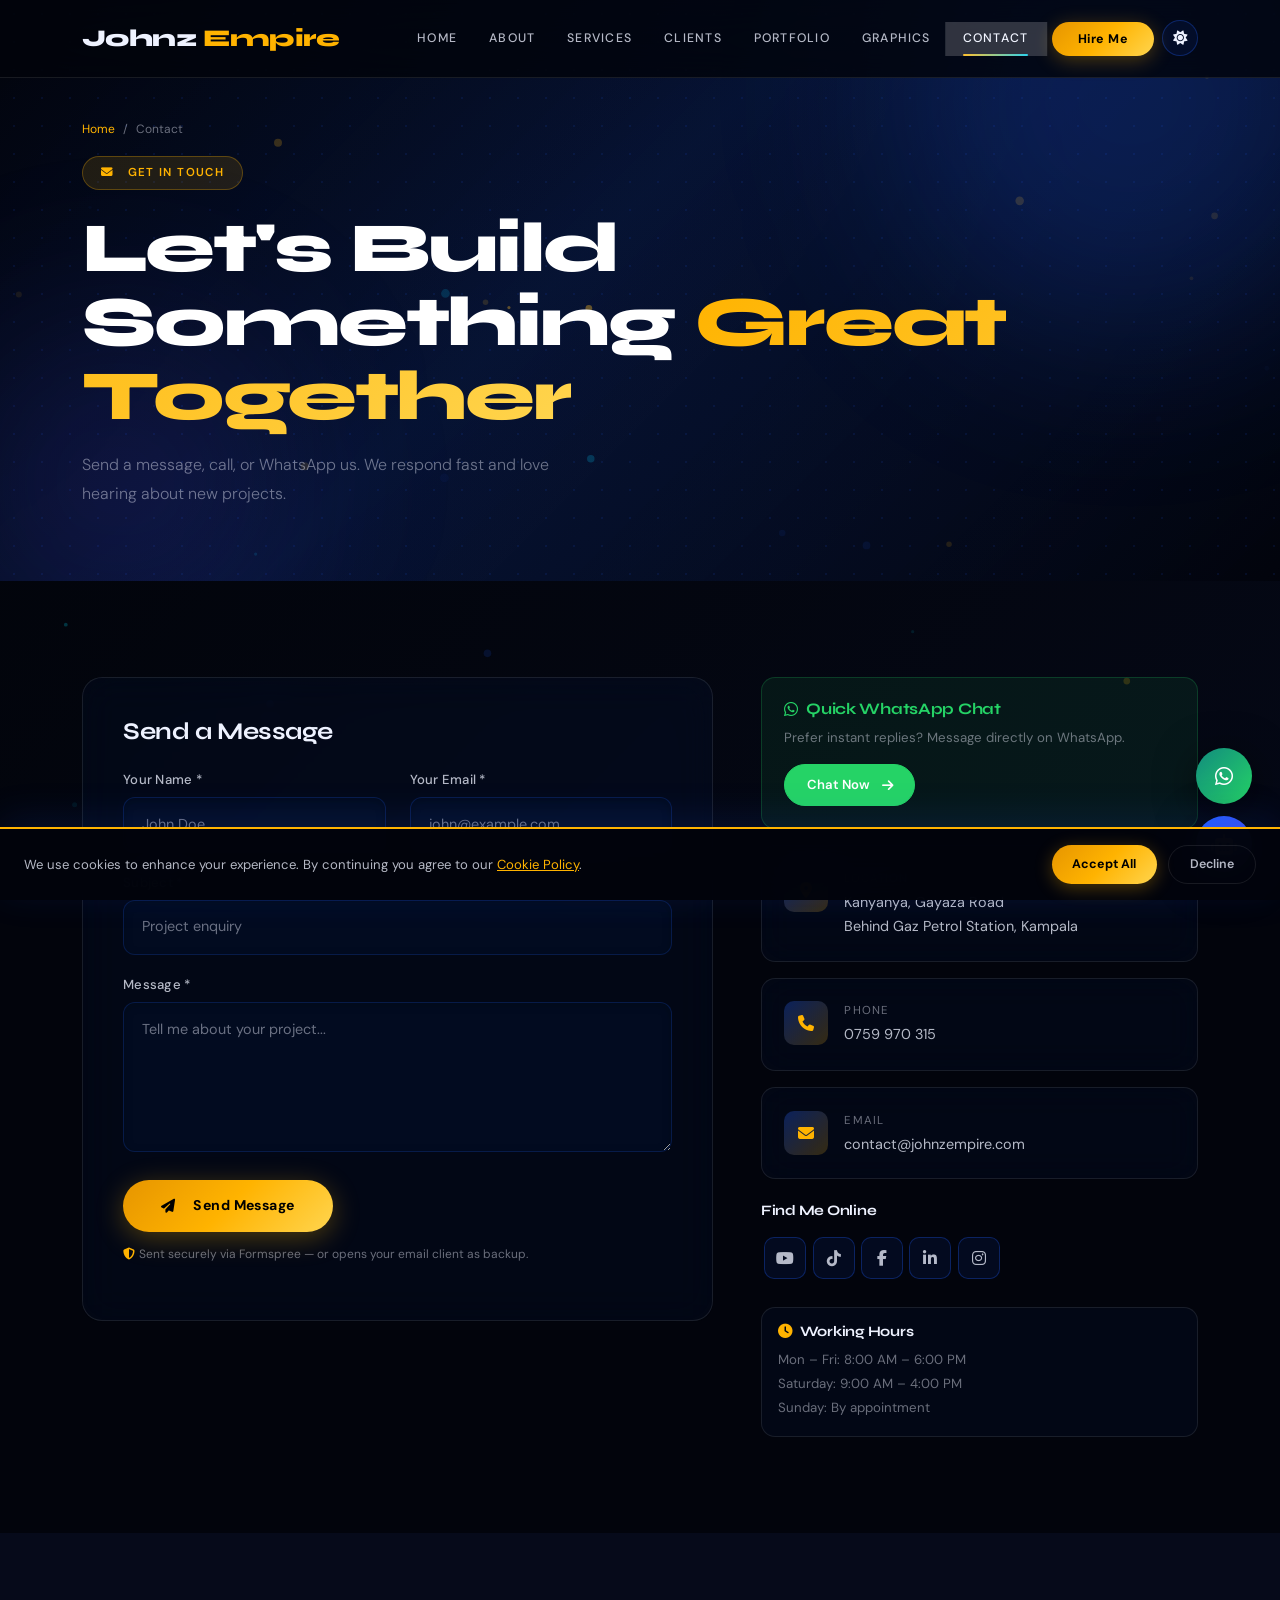
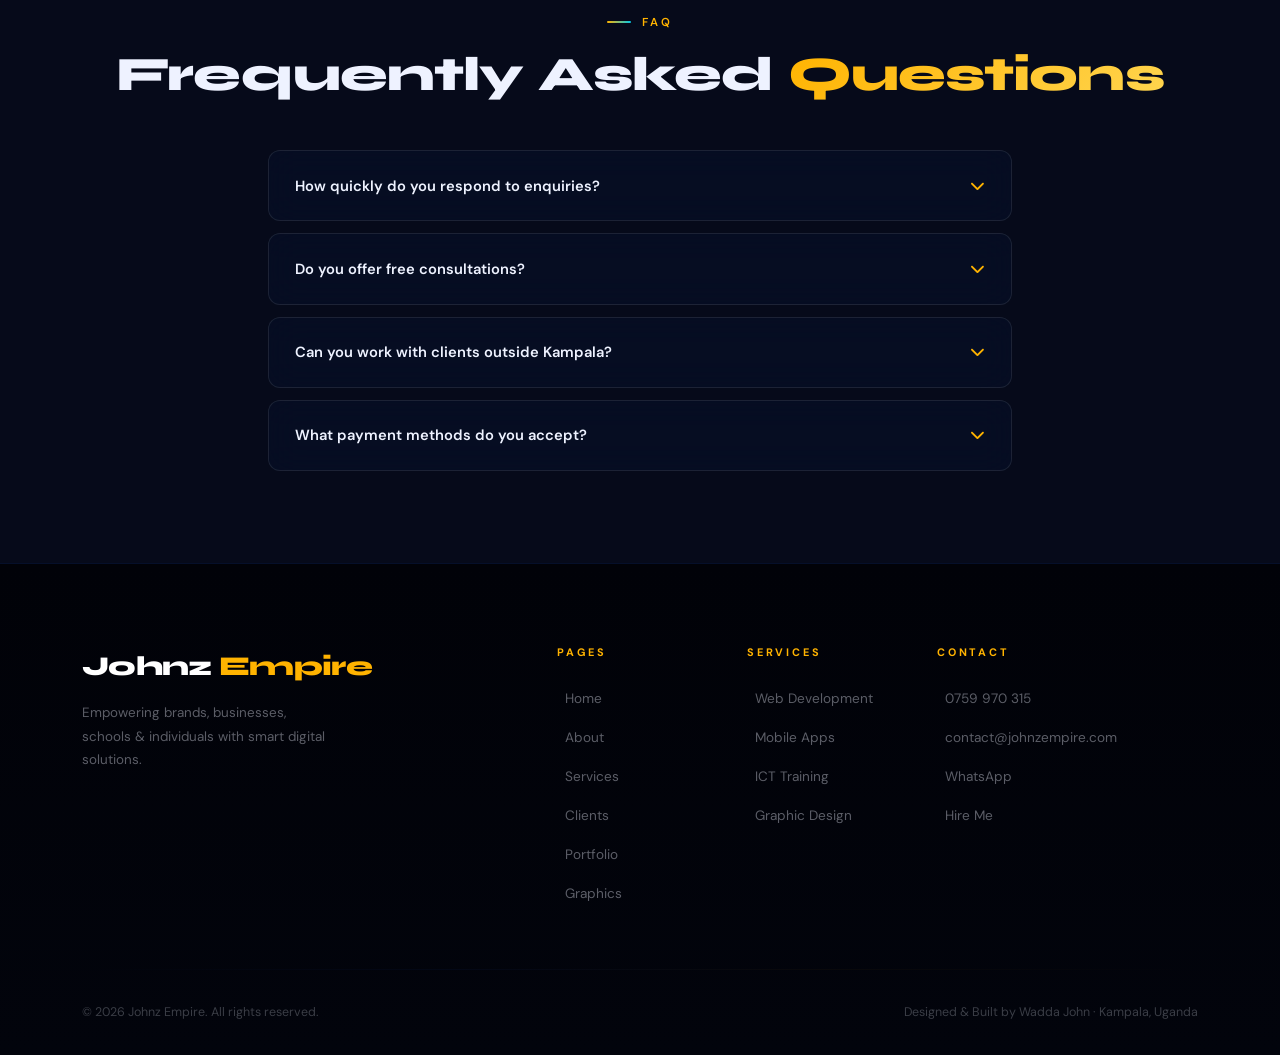
<file: contact.html>
<!DOCTYPE html>
<html lang="en" data-theme="dark">
<head>
<meta charset="UTF-8"><meta name="viewport" content="width=device-width, initial-scale=1.0">
<title>Contact | Johnz Empire – Get In Touch, Kampala Uganda</title>
<meta name="description" content="Contact Wadda John at Johnz Empire. Send a message, call, WhatsApp, or visit us in Kanyanya, Kampala Uganda.">
<link rel="icon" href="data:image/svg+xml,<svg xmlns='http://www.w3.org/2000/svg' viewBox='0 0 100 100'><rect width='100' height='100' rx='20' fill='%230B3D91'/><text y='.9em' font-size='70' text-anchor='middle' x='50' fill='%23FF8A00' font-weight='bold'>J</text></svg>">
<link rel="preconnect" href="https://fonts.googleapis.com"><link rel="preconnect" href="https://fonts.gstatic.com" crossorigin>
<link href="https://fonts.googleapis.com/css2?family=Syne:wght@400;600;700;800&family=DM+Sans:wght@300;400;500;600&display=swap" rel="stylesheet">
<link href="https://cdn.jsdelivr.net/npm/bootstrap@5.3.0-alpha1/dist/css/bootstrap.min.css" rel="stylesheet">
<link rel="stylesheet" href="https://cdnjs.cloudflare.com/ajax/libs/font-awesome/6.4.0/css/all.min.css">
<link href="https://unpkg.com/aos@2.3.1/dist/aos.css" rel="stylesheet">
<link rel="stylesheet" href="shared.css">
<style>
.cfw{background:var(--bg-card);backdrop-filter:blur(18px);border:1px solid var(--border);border-radius:20px;padding:2.5rem}
.fl{font-size:.82rem;font-weight:500;color:var(--text-sub);margin-bottom:.4rem;display:block}
.ci-card{background:var(--bg-card);backdrop-filter:blur(16px);border:1px solid var(--border);border-radius:14px;padding:1.4rem;margin-bottom:1rem;display:flex;align-items:flex-start;gap:1rem;transition:all .25s}
.ci-card:hover{border-color:rgba(255,179,0,.3);transform:translateX(4px)}
.ci-ico{width:44px;height:44px;background:linear-gradient(135deg,rgba(30,94,255,.3),rgba(255,179,0,.2));border-radius:10px;display:flex;align-items:center;justify-content:center;color:var(--orange);font-size:1rem;flex-shrink:0}
.ci-lbl{font-size:.72rem;text-transform:uppercase;letter-spacing:.1em;color:var(--text-muted);margin-bottom:.2rem}
.ci-val{font-size:.9rem;color:var(--text-sub)}
.wa-block{background:rgba(37,211,102,.08);border:1px solid rgba(37,211,102,.2);border-radius:14px;padding:1.4rem;margin-bottom:1rem}
.wa-block h5{color:#25D366;margin-bottom:.5rem;font-size:1rem}
.wa-block p{font-size:.83rem;color:var(--text-muted);margin-bottom:1rem}
.faq-item{background:var(--bg-card);backdrop-filter:blur(16px);border:1px solid var(--border);border-radius:12px;margin-bottom:12px;overflow:hidden;transition:border-color .3s}
.faq-item.open{border-color:rgba(255,179,0,.3)}
.faq-q{padding:1.4rem 1.6rem;cursor:pointer;display:flex;justify-content:space-between;align-items:center;font-weight:600;font-size:.92rem;color:var(--text);gap:1rem;user-select:none}
.faq-q i{color:var(--orange);transition:transform .3s}
.faq-item.open .faq-q i{transform:rotate(180deg)}
.faq-a{max-height:0;overflow:hidden;transition:all .35s}
.faq-item.open .faq-a{max-height:400px;border-top:1px solid var(--border)}
.faq-a p{padding:1.2rem 1.6rem;font-size:.87rem;color:var(--text-sub);line-height:1.8}
</style>
</head>
<body>
<a href="#main" class="skip-link">Skip to main content</a>
<div class="anim-bg"></div><canvas id="pcanvas" aria-hidden="true"></canvas>
<div id="ck-bar"><div class="ck-text">We use cookies to enhance your experience. By continuing you agree to our <a href="contact.html#privacy" style="color:var(--orange)">Cookie Policy</a>.</div><div class="ck-btns"><button class="ck-btn ck-accept" onclick="setCookie('ok')">Accept All</button><button class="ck-btn ck-decline" onclick="setCookie('no')">Decline</button></div></div>
<div id="soc-pop" role="dialog" aria-modal="true"><div class="sp-card"><button class="sp-x" onclick="closePopup()" aria-label="Close"><i class="fas fa-times"></i></button><div class="sp-head"><div class="sp-title">Stay Connected</div><div class="sp-sub">Follow us for digital insights from Kampala.</div></div><div class="sp-btns"><a href="https://youtube.com/@johnzempire?si=VfGgbA-yuhZGEhm-" target="_blank" rel="noopener noreferrer" class="sp-btn sp-yt" onclick="closePopup()"><i class="fab fa-youtube"></i><div class="sp-bl"><span>Subscribe on YouTube</span><small>Join our community</small></div></a><a href="https://www.tiktok.com/@johnzempire" target="_blank" rel="noopener noreferrer" class="sp-btn sp-tt" onclick="closePopup()"><i class="fab fa-tiktok"></i><div class="sp-bl"><span>Follow on TikTok</span><small>Tech tips &amp; updates</small></div></a><a href="https://wa.me/256759970315" target="_blank" rel="noopener noreferrer" class="sp-btn sp-wa" onclick="closePopup()"><i class="fab fa-whatsapp"></i><div class="sp-bl"><span>WhatsApp</span><small>0759 970 315</small></div></a></div></div></div>
<div class="float-btns"><a href="https://wa.me/256759970315" target="_blank" rel="noopener noreferrer" class="float-btn wa-float" aria-label="WhatsApp"><i class="fab fa-whatsapp"></i><span class="float-lbl">Chat on WhatsApp</span></a><button class="float-btn ai-float" data-bs-toggle="modal" data-bs-target="#aiModal" aria-label="AI"><i class="fas fa-robot"></i><span class="float-lbl">AI Assistant</span></button></div>
<button class="btt" id="bttBtn" aria-label="Back to top"><i class="fas fa-arrow-up"></i></button>
<nav class="navbar navbar-expand-lg fixed-top" id="mainNav" role="navigation" aria-label="Main navigation">
  <div class="container">
    <a class="navbar-brand" href="index.html">Johnz <span class="to">Empire</span></a>
    <button class="navbar-toggler" type="button" data-bs-toggle="collapse" data-bs-target="#navbarCollapse" aria-controls="navbarCollapse" aria-expanded="false" aria-label="Toggle navigation"><span class="navbar-toggler-icon"></span></button>
    <div class="collapse navbar-collapse" id="navbarCollapse">
      <ul class="navbar-nav ms-auto align-items-lg-center">
        <li class="nav-item"><a class="nav-link" href="index.html">Home</a></li>
        <li class="nav-item"><a class="nav-link" href="about.html">About</a></li>
        <li class="nav-item"><a class="nav-link" href="services.html">Services</a></li>
        <li class="nav-item"><a class="nav-link" href="clients.html">Clients</a></li>
        <li class="nav-item"><a class="nav-link" href="portfolio.html">Portfolio</a></li>
        <li class="nav-item"><a class="nav-link" href="graphics.html">Graphics</a></li>
        <li class="nav-item"><a class="nav-link active" href="contact.html">Contact</a></li>
        <li class="nav-item ms-lg-2"><a class="nav-cta" href="hire.html">Hire Me</a></li>
        <li class="nav-item ms-2"><button class="theme-btn" id="themeBtn" aria-label="Toggle theme"><i class="fas fa-sun"></i></button></li>
      </ul>
    </div>
  </div>
</nav>
<main id="main">
<section class="page-hero"><div class="ph-bg"></div><div class="ph-mesh"></div><div class="ph-orb pho1"></div><div class="ph-orb pho2"></div>
  <div class="container ph-inner">
    <div class="ph-breadcrumb"><a href="index.html">Home</a><span>/</span><span>Contact</span></div>
    <div class="ph-tag"><i class="fas fa-envelope me-1"></i>Get In Touch</div>
    <h1 class="ph-title">Let's Build Something <span class="text-grad">Great Together</span></h1>
    <p class="ph-sub">Send a message, call, or WhatsApp us. We respond fast and love hearing about new projects.</p>
  </div>
</section>
<section style="padding:6rem 0">
  <div class="container">
    <div class="row g-5">
      <div class="col-lg-7" data-aos="fade-right">
        <div class="cfw">
          <h4 style="font-weight:700;margin-bottom:1.5rem;color:var(--text)">Send a Message</h4>
          <form id="contactForm">
            <div class="row"><div class="col-md-6"><label class="fl" for="cName">Your Name *</label><input type="text" class="fi2" name="name" id="cName" placeholder="John Doe" required></div><div class="col-md-6"><label class="fl" for="cEmail">Your Email *</label><input type="email" class="fi2" name="email" id="cEmail" placeholder="john@example.com" required></div></div>
            <label class="fl" for="cSubject">Subject *</label><input type="text" class="fi2" name="subject" id="cSubject" placeholder="Project enquiry" required>
            <label class="fl" for="cMessage">Message *</label><textarea class="fi2" name="message" id="cMessage" rows="5" placeholder="Tell me about your project..." required></textarea>
            <div class="f-msg" id="cFormMsg"></div>
            <button type="submit" class="btn-gold" id="cSubmitBtn"><i class="fas fa-paper-plane me-2"></i>Send Message</button>
            <p style="font-size:.75rem;color:var(--text-muted);margin-top:.8rem"><i class="fas fa-shield-alt me-1" style="color:var(--orange)"></i>Sent securely via Formspree — or opens your email client as backup.</p>
          </form>
        </div>
      </div>
      <div class="col-lg-5" data-aos="fade-left">
        <div class="wa-block"><h5><i class="fab fa-whatsapp me-2"></i>Quick WhatsApp Chat</h5><p>Prefer instant replies? Message directly on WhatsApp.</p><a href="https://wa.me/256759970315" target="_blank" rel="noopener noreferrer" class="btn-std" style="background:#25D366;border-color:#25D366;color:#fff">Chat Now <i class="fas fa-arrow-right ms-1"></i></a></div>
        <div class="ci-card"><div class="ci-ico"><i class="fas fa-map-marker-alt"></i></div><div><div class="ci-lbl">Location</div><div class="ci-val">Kanyanya, Gayaza Road<br>Behind Gaz Petrol Station, Kampala</div></div></div>
        <div class="ci-card"><div class="ci-ico"><i class="fas fa-phone"></i></div><div><div class="ci-lbl">Phone</div><div class="ci-val"><a href="tel:0759970315" style="color:var(--text-sub)">0759 970 315</a></div></div></div>
        <div class="ci-card"><div class="ci-ico"><i class="fas fa-envelope"></i></div><div><div class="ci-lbl">Email</div><div class="ci-val">contact@johnzempire.com</div></div></div>
        <div class="mt-4"><h5 style="font-size:.9rem;font-weight:700;margin-bottom:.9rem;color:var(--text)">Find Me Online</h5>
          <div class="d-flex flex-wrap"><a href="https://www.youtube.com/@Johnzempire" target="_blank" rel="noopener noreferrer" class="soc-ic" aria-label="YouTube"><i class="fab fa-youtube"></i></a><a href="https://www.tiktok.com/@johnzempire" target="_blank" rel="noopener noreferrer" class="soc-ic" aria-label="TikTok"><i class="fab fa-tiktok"></i></a><a href="https://solo.to/johnzempire" target="_blank" rel="noopener noreferrer" class="soc-ic" aria-label="Facebook"><i class="fab fa-facebook-f"></i></a><a href="https://solo.to/johnzempire" target="_blank" rel="noopener noreferrer" class="soc-ic" aria-label="LinkedIn"><i class="fab fa-linkedin-in"></i></a><a href="https://solo.to/johnzempire" target="_blank" rel="noopener noreferrer" class="soc-ic" aria-label="Instagram"><i class="fab fa-instagram"></i></a></div>
        </div>
        <div class="mt-4 p-3" style="background:var(--bg-card);border:1px solid var(--border);border-radius:14px">
          <h5 style="font-size:.9rem;font-weight:700;color:var(--text);margin-bottom:.5rem"><i class="fas fa-clock me-2" style="color:var(--orange)"></i>Working Hours</h5>
          <p style="font-size:.83rem;color:var(--text-muted);line-height:1.8;margin:0">Mon – Fri: 8:00 AM – 6:00 PM<br>Saturday: 9:00 AM – 4:00 PM<br>Sunday: By appointment</p>
        </div>
      </div>
    </div>
  </div>
</section>
<section style="padding:5rem 0;background:var(--bg-alt)">
  <div class="container">
    <div class="text-center mb-5" data-aos="fade-up"><div class="section-tag justify-content-center" style="display:flex">FAQ</div><h2 class="s-heading">Frequently Asked <span class="text-grad">Questions</span></h2></div>
    <div class="col-lg-8 mx-auto">
      <div class="faq-item" data-aos="fade-up"><div class="faq-q"><span>How quickly do you respond to enquiries?</span><i class="fas fa-chevron-down"></i></div><div class="faq-a"><p>We typically respond within 2–4 hours on weekdays. For urgent matters, WhatsApp 0759 970 315 for the fastest response.</p></div></div>
      <div class="faq-item" data-aos="fade-up" data-aos-delay="50"><div class="faq-q"><span>Do you offer free consultations?</span><i class="fas fa-chevron-down"></i></div><div class="faq-a"><p>Yes! All initial consultations are free. We'll discuss your project needs, timeline, and budget before committing to anything.</p></div></div>
      <div class="faq-item" data-aos="fade-up" data-aos-delay="100"><div class="faq-q"><span>Can you work with clients outside Kampala?</span><i class="fas fa-chevron-down"></i></div><div class="faq-a"><p>Absolutely. We serve clients across Uganda and East Africa through remote consultations and digital collaboration tools.</p></div></div>
      <div class="faq-item" data-aos="fade-up" data-aos-delay="150"><div class="faq-q"><span>What payment methods do you accept?</span><i class="fas fa-chevron-down"></i></div><div class="faq-a"><p>We accept Mobile Money (MTN &amp; Airtel), bank transfer, and cash. Payment plans available for larger projects.</p></div></div>
    </div>
  </div>
</section>
</main>
<footer>
  <div class="container">
    <div class="row g-4">
      <div class="col-lg-4"><div class="foot-brand">Johnz <span>Empire</span></div><p class="foot-tagline">Empowering brands, businesses, schools &amp; individuals with smart digital solutions.</p></div>
      <div class="col-6 col-lg-2 offset-lg-1"><div class="foot-head">Pages</div><ul class="foot-ul"><li><a href="index.html">Home</a></li><li><a href="about.html">About</a></li><li><a href="services.html">Services</a></li><li><a href="clients.html">Clients</a></li><li><a href="portfolio.html">Portfolio</a></li><li><a href="graphics.html">Graphics</a></li></ul></div>
      <div class="col-6 col-lg-2"><div class="foot-head">Services</div><ul class="foot-ul"><li><a href="services.html">Web Development</a></li><li><a href="services.html">Mobile Apps</a></li><li><a href="services.html">ICT Training</a></li><li><a href="services.html">Graphic Design</a></li></ul></div>
      <div class="col-6 col-lg-2"><div class="foot-head">Contact</div><ul class="foot-ul"><li><a href="tel:0759970315">0759 970 315</a></li><li><a href="mailto:contact@johnzempire.com">contact@johnzempire.com</a></li><li><a href="https://wa.me/256759970315" target="_blank" rel="noopener noreferrer">WhatsApp</a></li><li><a href="hire.html">Hire Me</a></li></ul></div>
    </div>
    <hr class="foot-hr">
    <div class="d-flex justify-content-between align-items-center flex-wrap gap-2"><p class="foot-copy mb-0">&copy; <span id="footerYear"></span> Johnz Empire. All rights reserved.</p><p class="foot-copy mb-0">Designed &amp; Built by Wadda John · Kampala, Uganda</p></div>
  </div>
</footer>
<div class="modal fade modal-je" id="aiModal" tabindex="-1" aria-labelledby="aiModalLbl" aria-hidden="true"><div class="modal-dialog modal-dialog-centered"><div class="modal-content"><div class="modal-header"><h5 class="modal-title" id="aiModalLbl" style="font-family:var(--font-head)"><i class="fas fa-robot me-2" style="color:var(--orange)"></i>AI Assistant</h5><button type="button" class="btn-close btn-close-white" data-bs-dismiss="modal" aria-label="Close"></button></div><div class="modal-body" style="padding:1.6rem"><div class="ai-chat" id="aiChatBox"><div class="ai-msg ai-bot"><p>Hello! Ask me anything about Johnz Empire services or how we can help your business.</p></div></div><div class="input-group"><input type="text" class="fi2" id="aiInput" placeholder="Ask something…" style="margin-bottom:0;border-radius:10px 0 0 10px;border-right:none" aria-label="Chat"><button id="aiSend" aria-label="Send" style="padding:.85rem 1.2rem;background:var(--orange);border:none;color:#fff;border-radius:0 10px 10px 0;cursor:pointer;font-size:1rem"><i class="fas fa-paper-plane"></i></button></div></div><div class="modal-footer"><small style="color:var(--text-muted)">Powered by AI</small></div></div></div></div>
<script src="https://cdn.jsdelivr.net/npm/bootstrap@5.3.0-alpha1/dist/js/bootstrap.bundle.min.js"></script>
<script src="https://unpkg.com/aos@2.3.1/dist/aos.js"></script>
<script src="shared.js"></script>
<script>
/* FAQ accordion */
document.querySelectorAll('.faq-item').forEach(item=>{item.querySelector('.faq-q').addEventListener('click',()=>{const o=item.classList.contains('open');document.querySelectorAll('.faq-item').forEach(i=>i.classList.remove('open'));if(!o)item.classList.add('open');});});
/* Contact form handled by shared.js → Formspree https://formspree.io/f/mzdvwevp */
</script>
</body></html>
</file>
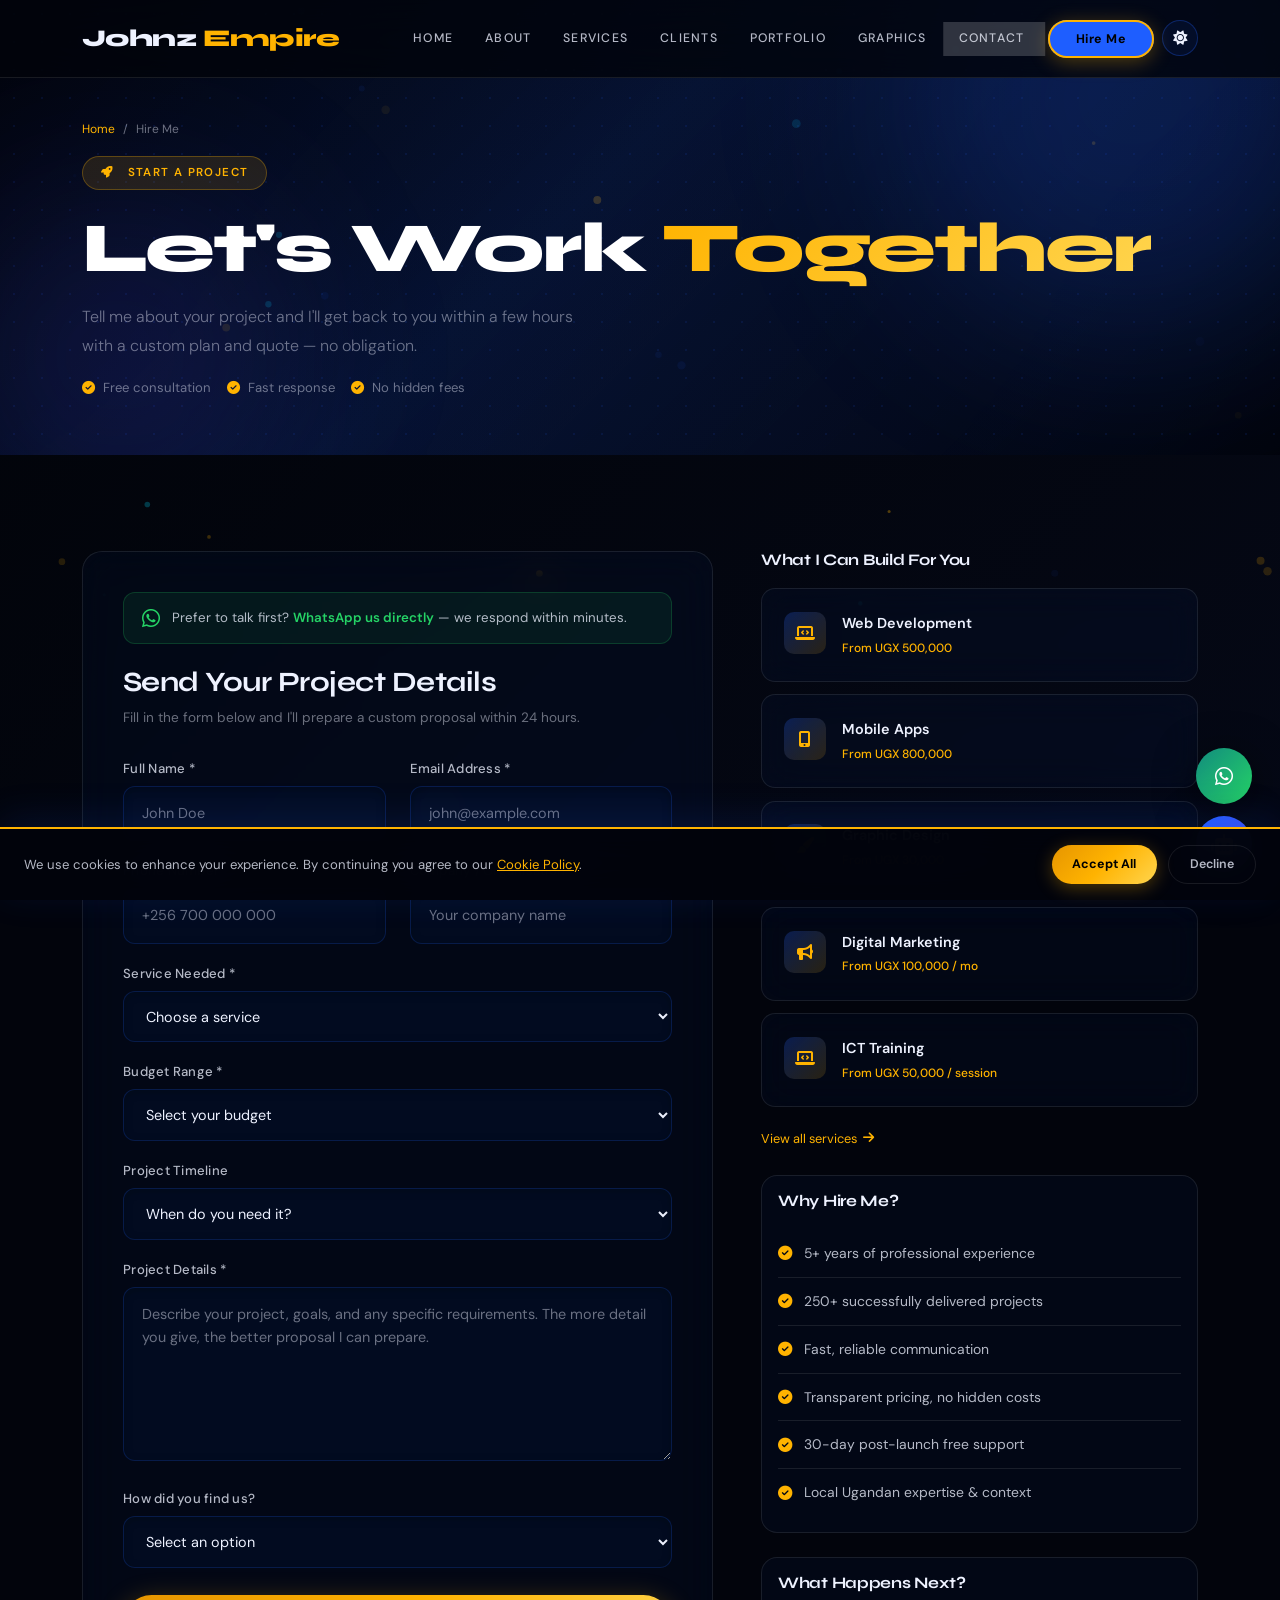
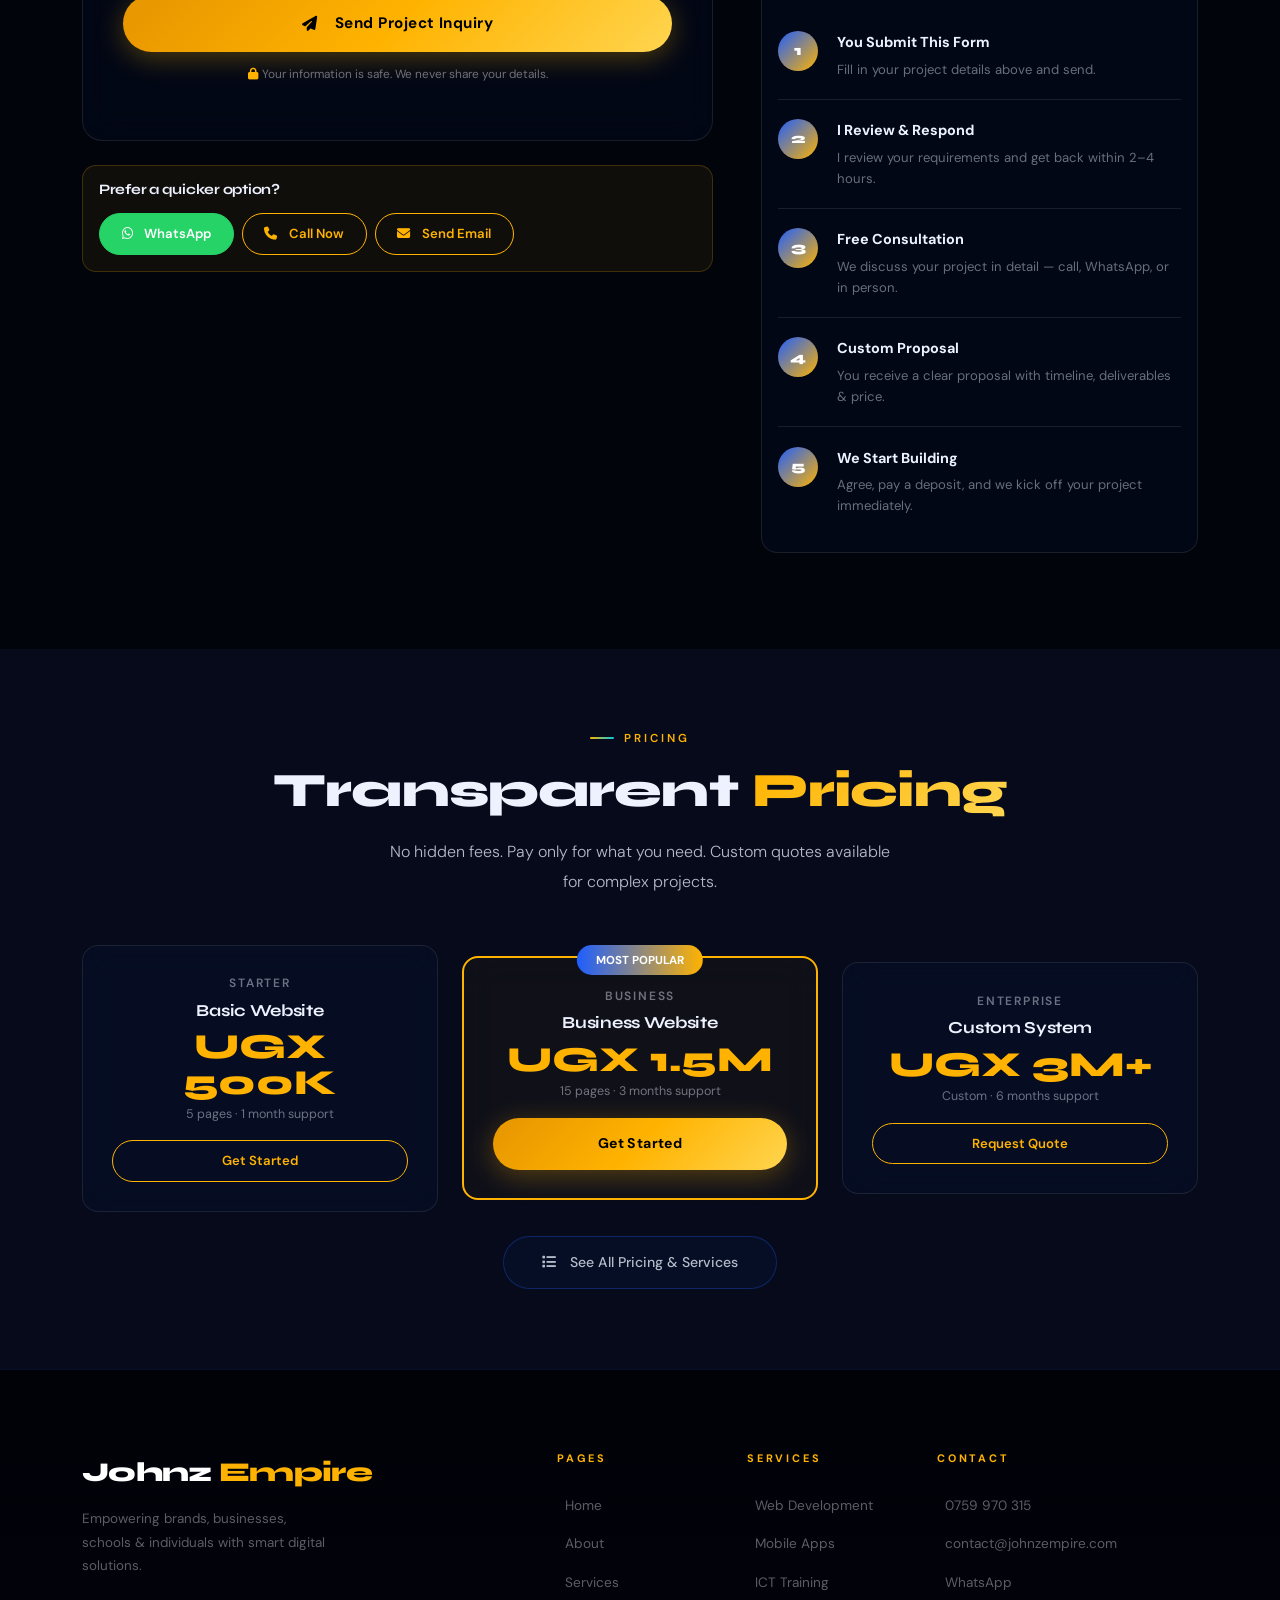
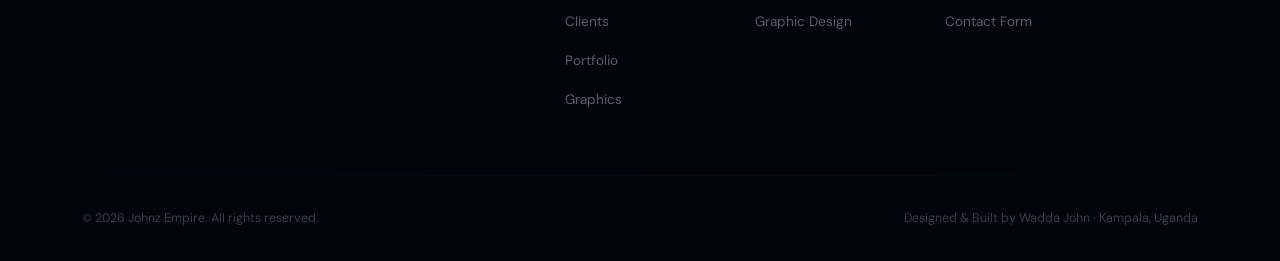
<file: hire.html>
<!DOCTYPE html>
<html lang="en" data-theme="dark">
<head>
<meta charset="UTF-8"><meta name="viewport" content="width=device-width, initial-scale=1.0">
<title>Hire a Web Developer in Uganda | Johnz Empire – Free Consultation</title>
<meta name="description" content="Hire Johnz Empire for professional website development, software systems, mobile apps, graphic design and IT support in Uganda. Get a free consultation — respond within 2 hours.">
<link rel="icon" href="data:image/svg+xml,<svg xmlns='http://www.w3.org/2000/svg' viewBox='0 0 100 100'><rect width='100' height='100' rx='20' fill='%230B3D91'/><text y='.9em' font-size='70' text-anchor='middle' x='50' fill='%23FF8A00' font-weight='bold'>J</text></svg>">
<link rel="preconnect" href="https://fonts.googleapis.com"><link rel="preconnect" href="https://fonts.gstatic.com" crossorigin>
<link href="https://fonts.googleapis.com/css2?family=Syne:wght@400;600;700;800&family=DM+Sans:wght@300;400;500;600&display=swap" rel="stylesheet">
<link href="https://cdn.jsdelivr.net/npm/bootstrap@5.3.0-alpha1/dist/css/bootstrap.min.css" rel="stylesheet">
<link rel="stylesheet" href="https://cdnjs.cloudflare.com/ajax/libs/font-awesome/6.4.0/css/all.min.css">
<link href="https://unpkg.com/aos@2.3.1/dist/aos.css" rel="stylesheet">
<link rel="stylesheet" href="shared.css">
<style>
.hire-form-wrap{background:var(--bg-card);backdrop-filter:blur(18px);border:1px solid var(--border);border-radius:20px;padding:2.5rem}
.fl{font-size:.82rem;font-weight:500;color:var(--text-sub);margin-bottom:.4rem;display:block}
.srv-mini{background:var(--bg-card);backdrop-filter:blur(16px);border:1px solid var(--border);border-radius:14px;padding:1.4rem;display:flex;align-items:flex-start;gap:1rem;transition:all .25s var(--ease);cursor:pointer;margin-bottom:.8rem}
.srv-mini:hover,.srv-mini.selected{border-color:rgba(255,179,0,.4);background:rgba(255,179,0,.06);transform:translateX(4px)}
.srv-mini-ico{width:42px;height:42px;border-radius:10px;background:linear-gradient(135deg,rgba(30,94,255,.25),rgba(255,179,0,.15));display:flex;align-items:center;justify-content:center;font-size:1rem;color:var(--orange);flex-shrink:0}
.srv-mini-title{font-size:.9rem;font-weight:600;color:var(--text);margin-bottom:.2rem}
.srv-mini-price{font-size:.75rem;color:var(--orange);font-weight:500}
.pro-step{display:flex;align-items:flex-start;gap:1.2rem;padding:1.2rem 0;border-bottom:1px solid var(--border)}
.pro-step:last-child{border:none}
.pro-num{width:40px;height:40px;border-radius:50%;background:linear-gradient(135deg,var(--navy),var(--orange));display:flex;align-items:center;justify-content:center;font-family:var(--font-head);font-weight:800;font-size:.9rem;color:#fff;flex-shrink:0}
.pro-title{font-size:.9rem;font-weight:700;color:var(--text);margin-bottom:.25rem}
.pro-desc{font-size:.82rem;color:var(--text-muted);line-height:1.6}
.trust-item{display:flex;align-items:center;gap:.75rem;padding:.75rem 0;border-bottom:1px solid var(--border);font-size:.87rem;color:var(--text-sub)}
.trust-item:last-child{border:none}
.trust-item i{color:var(--orange);font-size:.9rem;flex-shrink:0}
.prc-mini{background:var(--bg-card);backdrop-filter:blur(18px);border:1px solid var(--border);border-radius:16px;padding:1.8rem;text-align:center;transition:all .3s;position:relative}
.prc-mini:hover{transform:translateY(-6px);box-shadow:0 20px 50px var(--orange-glow)}
.prc-mini.pop{border:2px solid var(--orange);background:rgba(255,179,0,.04)}
.pop-b{position:absolute;top:-13px;left:50%;transform:translateX(-50%);background:linear-gradient(90deg,var(--navy),var(--orange));color:#fff;padding:.35rem 1.2rem;border-radius:20px;font-weight:700;font-size:.72rem;white-space:nowrap;text-transform:uppercase}
.p-amt{font-family:var(--font-head);font-size:2.2rem;font-weight:800;color:var(--orange);line-height:1;margin:.6rem 0 .25rem}
</style>
</head>
<body>
<a href="#main" class="skip-link">Skip to main content</a>
<div class="anim-bg"></div><canvas id="pcanvas" aria-hidden="true"></canvas>
<div id="ck-bar"><div class="ck-text">We use cookies to enhance your experience. By continuing you agree to our <a href="contact.html#privacy" style="color:var(--orange)">Cookie Policy</a>.</div><div class="ck-btns"><button class="ck-btn ck-accept" onclick="setCookie('ok')">Accept All</button><button class="ck-btn ck-decline" onclick="setCookie('no')">Decline</button></div></div>
<div id="soc-pop" role="dialog" aria-modal="true"><div class="sp-card"><button class="sp-x" onclick="closePopup()" aria-label="Close"><i class="fas fa-times"></i></button><div class="sp-head"><div class="sp-title">Stay Connected</div><div class="sp-sub">Follow us for digital insights from Kampala.</div></div><div class="sp-btns"><a href="https://youtube.com/@johnzempire?si=VfGgbA-yuhZGEhm-" target="_blank" rel="noopener noreferrer" class="sp-btn sp-yt" onclick="closePopup()"><i class="fab fa-youtube"></i><div class="sp-bl"><span>Subscribe on YouTube</span><small>Join our community</small></div></a><a href="https://www.tiktok.com/@johnzempire" target="_blank" rel="noopener noreferrer" class="sp-btn sp-tt" onclick="closePopup()"><i class="fab fa-tiktok"></i><div class="sp-bl"><span>Follow on TikTok</span><small>Tech tips &amp; updates</small></div></a><a href="https://wa.me/256759970315" target="_blank" rel="noopener noreferrer" class="sp-btn sp-wa" onclick="closePopup()"><i class="fab fa-whatsapp"></i><div class="sp-bl"><span>WhatsApp Us</span><small>0759 970 315</small></div></a></div></div></div>
<div class="float-btns"><a href="https://wa.me/256759970315" target="_blank" rel="noopener noreferrer" class="float-btn wa-float" aria-label="WhatsApp"><i class="fab fa-whatsapp"></i><span class="float-lbl">Chat on WhatsApp</span></a><button class="float-btn ai-float" data-bs-toggle="modal" data-bs-target="#aiModal" aria-label="AI"><i class="fas fa-robot"></i><span class="float-lbl">AI Assistant</span></button></div>
<button class="btt" id="bttBtn" aria-label="Back to top"><i class="fas fa-arrow-up"></i></button>

<nav class="navbar navbar-expand-lg fixed-top" id="mainNav" role="navigation" aria-label="Main navigation">
  <div class="container">
    <a class="navbar-brand" href="index.html">Johnz <span class="to">Empire</span></a>
    <button class="navbar-toggler" type="button" data-bs-toggle="collapse" data-bs-target="#navbarCollapse" aria-controls="navbarCollapse" aria-expanded="false" aria-label="Toggle navigation"><span class="navbar-toggler-icon"></span></button>
    <div class="collapse navbar-collapse" id="navbarCollapse">
      <ul class="navbar-nav ms-auto align-items-lg-center">
        <li class="nav-item"><a class="nav-link" href="index.html">Home</a></li>
        <li class="nav-item"><a class="nav-link" href="about.html">About</a></li>
        <li class="nav-item"><a class="nav-link" href="services.html">Services</a></li>
        <li class="nav-item"><a class="nav-link" href="clients.html">Clients</a></li>
        <li class="nav-item"><a class="nav-link" href="portfolio.html">Portfolio</a></li>
        <li class="nav-item"><a class="nav-link" href="graphics.html">Graphics</a></li>
        <li class="nav-item"><a class="nav-link" href="contact.html">Contact</a></li>
        <li class="nav-item ms-lg-2"><a class="nav-cta active" href="hire.html" style="background:var(--navy);border:2px solid var(--orange)">Hire Me</a></li>
        <li class="nav-item ms-2"><button class="theme-btn" id="themeBtn" aria-label="Toggle theme"><i class="fas fa-sun"></i></button></li>
      </ul>
    </div>
  </div>
</nav>

<main id="main">

<!-- HERO -->
<section class="page-hero">
  <div class="ph-bg"></div><div class="ph-mesh"></div><div class="ph-orb pho1"></div><div class="ph-orb pho2"></div>
  <div class="container ph-inner">
    <div class="ph-breadcrumb"><a href="index.html">Home</a><span>/</span><span>Hire Me</span></div>
    <div class="ph-tag"><i class="fas fa-rocket me-1"></i>Start a Project</div>
    <h1 class="ph-title">Let's Work <span class="text-grad">Together</span></h1>
    <p class="ph-sub">Tell me about your project and I'll get back to you within a few hours with a custom plan and quote — no obligation.</p>
    <div class="d-flex flex-wrap gap-3 mt-3">
      <div style="display:flex;align-items:center;gap:.5rem;font-size:.82rem;color:var(--text-muted)"><i class="fas fa-check-circle" style="color:var(--orange)"></i>Free consultation</div>
      <div style="display:flex;align-items:center;gap:.5rem;font-size:.82rem;color:var(--text-muted)"><i class="fas fa-check-circle" style="color:var(--orange)"></i>Fast response</div>
      <div style="display:flex;align-items:center;gap:.5rem;font-size:.82rem;color:var(--text-muted)"><i class="fas fa-check-circle" style="color:var(--orange)"></i>No hidden fees</div>
    </div>
  </div>
</section>

<!-- MAIN CONTENT -->
<section style="padding:6rem 0">
  <div class="container">
    <div class="row g-5">

      <!-- LEFT: HIRE FORM -->
      <div class="col-lg-7" data-aos="fade-right">
        <div class="hire-form-wrap">
          <div style="background:rgba(37,211,102,.08);border:1px solid rgba(37,211,102,.2);border-radius:12px;padding:.9rem 1.1rem;margin-bottom:1.4rem;display:flex;align-items:center;gap:.75rem"><i class="fab fa-whatsapp" style="font-size:1.3rem;color:#25D366;flex-shrink:0"></i><span style="font-size:.83rem;color:var(--text-sub)">Prefer to talk first? <a href="https://wa.me/256759970315?text=Hello%20Johnz%20Empire%2C%20I%27d%20like%20to%20discuss%20a%20project." target="_blank" rel="noopener noreferrer" style="color:#25D366;font-weight:600">WhatsApp us directly</a> — we respond within minutes.</span></div>
          <h3 style="font-family:var(--font-head);font-weight:700;color:var(--text);margin-bottom:.5rem">Send Your Project Details</h3>
          <p style="font-size:.85rem;color:var(--text-muted);margin-bottom:1.8rem">Fill in the form below and I'll prepare a custom proposal within 24 hours.</p>
          <form id="hirePageForm">
            <div class="row">
              <div class="col-md-6"><label class="fl" for="hpName">Full Name *</label><input type="text" class="fi2" name="name" id="hpName" placeholder="John Doe" required></div>
              <div class="col-md-6"><label class="fl" for="hpEmail">Email Address *</label><input type="email" class="fi2" name="email" id="hpEmail" placeholder="john@example.com" required></div>
            </div>
            <div class="row">
              <div class="col-md-6"><label class="fl" for="hpPhone">Phone Number</label><input type="tel" class="fi2" name="phone" id="hpPhone" placeholder="+256 700 000 000"></div>
              <div class="col-md-6"><label class="fl" for="hpCompany">Company / Organisation</label><input type="text" class="fi2" name="company" id="hpCompany" placeholder="Your company name"></div>
            </div>
            <label class="fl" for="hpService">Service Needed *</label>
            <select class="fi2" name="service" id="hpService" required style="cursor:pointer">
              <option value="">Choose a service</option>
              <option value="web">Web Development</option>
              <option value="mobile">Mobile App Development</option>
              <option value="design">Graphic Design</option>
              <option value="marketing">Digital Marketing &amp; SEO</option>
              <option value="training">ICT Training</option>
              <option value="support">Software Installation &amp; IT Support</option>
              <option value="system">Custom System / Software</option>
              <option value="content">Blogging &amp; Content Creation</option>
              <option value="other">Other</option>
            </select>
            <label class="fl" for="hpBudget">Budget Range *</label>
            <select class="fi2" name="budget" id="hpBudget" required style="cursor:pointer">
              <option value="">Select your budget</option>
              <option value="under500k">Under UGX 500,000</option>
              <option value="500k-1m">UGX 500,000 – 1,000,000</option>
              <option value="1m-3m">UGX 1,000,000 – 3,000,000</option>
              <option value="3m-10m">UGX 3,000,000 – 10,000,000</option>
              <option value="10m+">Over UGX 10,000,000</option>
            </select>
            <label class="fl" for="hpTimeline">Project Timeline</label>
            <select class="fi2" name="timeline" id="hpTimeline" style="cursor:pointer">
              <option value="">When do you need it?</option>
              <option value="asap">As soon as possible</option>
              <option value="2weeks">Within 2 weeks</option>
              <option value="1month">Within 1 month</option>
              <option value="3months">Within 3 months</option>
              <option value="flexible">I'm flexible</option>
            </select>
            <label class="fl" for="hpDetails">Project Details *</label>
            <textarea class="fi2" name="details" id="hpDetails" rows="6" placeholder="Describe your project, goals, and any specific requirements. The more detail you give, the better proposal I can prepare." required></textarea>
            <label class="fl" for="hpSource">How did you find us?</label>
            <select class="fi2" name="source" id="hpSource" style="cursor:pointer">
              <option value="">Select an option</option>
              <option value="google">Google Search</option>
              <option value="social">Social Media</option>
              <option value="referral">Referral / Word of mouth</option>
              <option value="whatsapp">WhatsApp</option>
              <option value="other">Other</option>
            </select>
            <div class="f-msg" id="hpFormMsg"></div>
            <button type="submit" class="btn-gold w-100 justify-content-center mt-2" id="hpSubmitBtn" style="padding:1rem 2rem;font-size:.95rem">
              <i class="fas fa-paper-plane me-2"></i>Send Project Inquiry
            </button>
            <p style="font-size:.74rem;color:var(--text-muted);margin-top:.8rem;text-align:center"><i class="fas fa-lock me-1" style="color:var(--orange)"></i>Your information is safe. We never share your details.</p>
          </form>
        </div>

        <!-- QUICK ALTERNATIVES -->
        <div class="mt-4 p-3" style="background:rgba(255,179,0,.06);border:1px solid rgba(255,179,0,.2);border-radius:14px">
          <h5 style="font-size:.9rem;font-weight:700;color:var(--text);margin-bottom:.9rem">Prefer a quicker option?</h5>
          <div class="d-flex flex-wrap gap-2">
            <a href="https://wa.me/256759970315" target="_blank" rel="noopener noreferrer" class="btn-std" style="background:#25D366;border-color:#25D366;color:#fff"><i class="fab fa-whatsapp me-1"></i>WhatsApp</a>
            <a href="tel:0759970315" class="btn-std"><i class="fas fa-phone me-1"></i>Call Now</a>
            <a href="mailto:contact@johnzempire.com" class="btn-std"><i class="fas fa-envelope me-1"></i>Send Email</a>
          </div>
        </div>
      </div>

      <!-- RIGHT: SERVICES + TRUST + PROCESS -->
      <div class="col-lg-5" data-aos="fade-left">

        <!-- Services quick list -->
        <div class="mb-4">
          <h5 style="font-family:var(--font-head);font-size:1rem;font-weight:700;color:var(--text);margin-bottom:1.2rem">What I Can Build For You</h5>
          <div class="srv-mini"><div class="srv-mini-ico"><i class="fas fa-laptop-code"></i></div><div><div class="srv-mini-title">Web Development</div><div class="srv-mini-price">From UGX 500,000</div></div></div>
          <div class="srv-mini"><div class="srv-mini-ico"><i class="fas fa-mobile-alt"></i></div><div><div class="srv-mini-title">Mobile Apps</div><div class="srv-mini-price">From UGX 800,000</div></div></div>
          <div class="srv-mini"><div class="srv-mini-ico"><i class="fas fa-paint-brush"></i></div><div><div class="srv-mini-title">Graphic Design</div><div class="srv-mini-price">From UGX 30,000</div></div></div>
          <div class="srv-mini"><div class="srv-mini-ico"><i class="fas fa-bullhorn"></i></div><div><div class="srv-mini-title">Digital Marketing</div><div class="srv-mini-price">From UGX 100,000 / mo</div></div></div>
          <div class="srv-mini"><div class="srv-mini-ico"><i class="fas fa-laptop-code"></i></div><div><div class="srv-mini-title">ICT Training</div><div class="srv-mini-price">From UGX 50,000 / session</div></div></div>
          <a href="services.html" style="font-size:.8rem;color:var(--orange);margin-top:.5rem;display:inline-flex;align-items:center;gap:.4rem">View all services <i class="fas fa-arrow-right"></i></a>
        </div>

        <!-- Why hire me -->
        <div class="mb-4 p-3" style="background:var(--bg-card);border:1px solid var(--border);border-radius:16px">
          <h5 style="font-family:var(--font-head);font-size:1rem;font-weight:700;color:var(--text);margin-bottom:1.2rem">Why Hire Me?</h5>
          <div class="trust-item"><i class="fas fa-check-circle"></i>5+ years of professional experience</div>
          <div class="trust-item"><i class="fas fa-check-circle"></i>250+ successfully delivered projects</div>
          <div class="trust-item"><i class="fas fa-check-circle"></i>Fast, reliable communication</div>
          <div class="trust-item"><i class="fas fa-check-circle"></i>Transparent pricing, no hidden costs</div>
          <div class="trust-item"><i class="fas fa-check-circle"></i>30-day post-launch free support</div>
          <div class="trust-item"><i class="fas fa-check-circle"></i>Local Ugandan expertise &amp; context</div>
        </div>

        <!-- My process -->
        <div class="p-3" style="background:var(--bg-card);border:1px solid var(--border);border-radius:16px">
          <h5 style="font-family:var(--font-head);font-size:1rem;font-weight:700;color:var(--text);margin-bottom:1.2rem">What Happens Next?</h5>
          <div class="pro-step"><div class="pro-num">1</div><div><div class="pro-title">You Submit This Form</div><div class="pro-desc">Fill in your project details above and send.</div></div></div>
          <div class="pro-step"><div class="pro-num">2</div><div><div class="pro-title">I Review &amp; Respond</div><div class="pro-desc">I review your requirements and get back within 2–4 hours.</div></div></div>
          <div class="pro-step"><div class="pro-num">3</div><div><div class="pro-title">Free Consultation</div><div class="pro-desc">We discuss your project in detail — call, WhatsApp, or in person.</div></div></div>
          <div class="pro-step"><div class="pro-num">4</div><div><div class="pro-title">Custom Proposal</div><div class="pro-desc">You receive a clear proposal with timeline, deliverables &amp; price.</div></div></div>
          <div class="pro-step"><div class="pro-num">5</div><div><div class="pro-title">We Start Building</div><div class="pro-desc">Agree, pay a deposit, and we kick off your project immediately.</div></div></div>
        </div>
      </div>
    </div>
  </div>
</section>

<!-- QUICK PRICING -->
<section style="padding:5rem 0;background:var(--bg-alt)">
  <div class="container">
    <div class="text-center mb-5" data-aos="fade-up">
      <div class="section-tag justify-content-center" style="display:flex">Pricing</div>
      <h2 class="s-heading">Transparent <span class="text-grad">Pricing</span></h2>
      <p class="s-body mx-auto" style="max-width:500px">No hidden fees. Pay only for what you need. Custom quotes available for complex projects.</p>
    </div>
    <div class="row g-4 align-items-center">
      <div class="col-md-4" data-aos="fade-up"><div class="prc-mini"><div style="font-size:.75rem;font-weight:600;letter-spacing:.15em;text-transform:uppercase;color:var(--text-muted);margin-bottom:.4rem">Starter</div><h4 style="font-size:1.05rem;font-weight:700;color:var(--text)">Basic Website</h4><div class="p-amt">UGX 500K</div><p style="font-size:.78rem;color:var(--text-muted);margin-bottom:1rem">5 pages · 1 month support</p><a href="#hirePageForm" class="btn-std w-100 justify-content-center" onclick="document.getElementById('hirePageForm').scrollIntoView({behavior:'smooth'});return false;">Get Started</a></div></div>
      <div class="col-md-4" data-aos="fade-up" data-aos-delay="100"><div class="prc-mini pop"><div class="pop-b">Most Popular</div><div style="font-size:.75rem;font-weight:600;letter-spacing:.15em;text-transform:uppercase;color:var(--text-muted);margin-bottom:.4rem">Business</div><h4 style="font-size:1.05rem;font-weight:700;color:var(--text)">Business Website</h4><div class="p-amt">UGX 1.5M</div><p style="font-size:.78rem;color:var(--text-muted);margin-bottom:1rem">15 pages · 3 months support</p><a href="#hirePageForm" class="btn-gold w-100 justify-content-center" onclick="document.getElementById('hirePageForm').scrollIntoView({behavior:'smooth'});return false;">Get Started</a></div></div>
      <div class="col-md-4" data-aos="fade-up" data-aos-delay="200"><div class="prc-mini"><div style="font-size:.75rem;font-weight:600;letter-spacing:.15em;text-transform:uppercase;color:var(--text-muted);margin-bottom:.4rem">Enterprise</div><h4 style="font-size:1.05rem;font-weight:700;color:var(--text)">Custom System</h4><div class="p-amt">UGX 3M+</div><p style="font-size:.78rem;color:var(--text-muted);margin-bottom:1rem">Custom · 6 months support</p><a href="#hirePageForm" class="btn-std w-100 justify-content-center" onclick="document.getElementById('hirePageForm').scrollIntoView({behavior:'smooth'});return false;">Request Quote</a></div></div>
    </div>
    <div class="text-center mt-4"><a href="services.html" class="btn-ghost"><i class="fas fa-list me-1"></i>See All Pricing &amp; Services</a></div>
  </div>
</section>

</main>

<footer>
  <div class="container">
    <div class="row g-4">
      <div class="col-lg-4"><div class="foot-brand">Johnz <span>Empire</span></div><p class="foot-tagline">Empowering brands, businesses, schools &amp; individuals with smart digital solutions.</p></div>
      <div class="col-6 col-lg-2 offset-lg-1"><div class="foot-head">Pages</div><ul class="foot-ul"><li><a href="index.html">Home</a></li><li><a href="about.html">About</a></li><li><a href="services.html">Services</a></li><li><a href="clients.html">Clients</a></li><li><a href="portfolio.html">Portfolio</a></li><li><a href="graphics.html">Graphics</a></li></ul></div>
      <div class="col-6 col-lg-2"><div class="foot-head">Services</div><ul class="foot-ul"><li><a href="services.html">Web Development</a></li><li><a href="services.html">Mobile Apps</a></li><li><a href="services.html">ICT Training</a></li><li><a href="services.html">Graphic Design</a></li></ul></div>
      <div class="col-6 col-lg-2"><div class="foot-head">Contact</div><ul class="foot-ul"><li><a href="tel:0759970315">0759 970 315</a></li><li><a href="mailto:contact@johnzempire.com">contact@johnzempire.com</a></li><li><a href="https://wa.me/256759970315" target="_blank" rel="noopener noreferrer">WhatsApp</a></li><li><a href="contact.html">Contact Form</a></li></ul></div>
    </div>
    <hr class="foot-hr">
    <div class="d-flex justify-content-between align-items-center flex-wrap gap-2"><p class="foot-copy mb-0">&copy; <span id="footerYear"></span> Johnz Empire. All rights reserved.</p><p class="foot-copy mb-0">Designed &amp; Built by Wadda John · Kampala, Uganda</p></div>
  </div>
</footer>

<div class="modal fade modal-je" id="aiModal" tabindex="-1" aria-labelledby="aiModalLbl" aria-hidden="true"><div class="modal-dialog modal-dialog-centered"><div class="modal-content"><div class="modal-header"><h5 class="modal-title" id="aiModalLbl" style="font-family:var(--font-head)"><i class="fas fa-robot me-2" style="color:var(--orange)"></i>AI Assistant</h5><button type="button" class="btn-close btn-close-white" data-bs-dismiss="modal" aria-label="Close"></button></div><div class="modal-body" style="padding:1.6rem"><div class="ai-chat" id="aiChatBox"><div class="ai-msg ai-bot"><p>Hello! I can help answer questions about Johnz Empire services, pricing, and how to get started on your project.</p></div></div><div class="input-group"><input type="text" class="fi2" id="aiInput" placeholder="Ask something…" style="margin-bottom:0;border-radius:10px 0 0 10px;border-right:none" aria-label="Chat"><button id="aiSend" aria-label="Send" style="padding:.85rem 1.2rem;background:var(--orange);border:none;color:#fff;border-radius:0 10px 10px 0;cursor:pointer;font-size:1rem"><i class="fas fa-paper-plane"></i></button></div></div><div class="modal-footer"><small style="color:var(--text-muted)">Powered by AI</small></div></div></div></div>

<script src="https://cdn.jsdelivr.net/npm/bootstrap@5.3.0-alpha1/dist/js/bootstrap.bundle.min.js"></script>
<script src="https://unpkg.com/aos@2.3.1/dist/aos.js"></script>
<script src="shared.js"></script>
<script>
/* Hire form handled by shared.js → Formspree https://formspree.io/f/mzdvwevp */
</script>
</body></html>
</file>
<file: shared.css>
/* ============================================================
   JOHNZ EMPIRE — shared.css  v6  "PRESTIGE TECH"
   World-class color system — Electric Blue · Molten Gold
   · Cyber Cyan · Imperial Indigo · Deep Space Black
   Grab attention · Build trust · Win customers
============================================================ */

/* ─────────────────────────────────────────────────────────
   PRESTIGE DESIGN TOKEN SYSTEM
   Mapped onto the existing var() names so every page
   automatically inherits the new premium palette —
   zero HTML changes required.
───────────────────────────────────────────────────────── */
:root {

  /* ══ ELECTRIC ROYAL BLUE  ── trust · expertise · authority ══ */
  --navy:           #1E5EFF;   /* electric royal blue — trust · authority  */
  --navy-light:     #4D7FFF;   /* hover / lighter tone                   */
  --navy-dark:      #0A3DBF;   /* pressed / deeper blue                  */
  --navy-glow:      rgba(30,94,255,.32);

  /* ══ MOLTEN GOLD  ── attention · premium · winning ══ */
  --orange:         #FFB300;   /* molten gold — attention · premium · wins */
  --orange-lt:      #FFD54F;   /* highlight gold                         */
  --orange-dark:    #E69500;   /* deep gold                              */
  --orange-glow:    rgba(255,179,0,.30);

  /* ══ CYBER CYAN  ── innovation · modernity · edge ══ */
  --cyan:           #00C8E8;
  --cyan-lt:        #40D9F0;
  --cyan-glow:      rgba(0,200,232,.24);

  /* ══ IMPERIAL INDIGO  ── mastery · depth · wisdom ══ */
  --violet:         #4F46E5;   /* was #7C3AED  → richer indigo           */
  --violet-lt:      #818CF8;
  --violet-glow:    rgba(79,70,229,.30);

  /* ══ EMERALD  ── success · growth · reliability ══ */
  --emerald:        #10B981;
  --emerald-glow:   rgba(16,185,129,.25);

  /* ══ BACKGROUNDS  ── deep-space premium ══ */
  --bg:             #02040C;   /* ultra-deep space black                 */
  --bg-alt:         #060A1A;   /* midnight blue-black                    */
  --bg-card:        rgba(30,94,255,.04); /* subtle blue-tinted glass     */
  --bg-hover:       rgba(30,94,255,.08);
  --bg-gold:        rgba(255,179,0,.06);

  /* ══ BORDERS ══ */
  --border:         rgba(255,255,255,.09);
  --border-active:  rgba(255,179,0,.35);
  --border-blue:    rgba(30,94,255,.30);

  /* ══ SEMANTIC ══ */
  --success:        #10B981;
  --success-bg:     rgba(16,185,129,.12);
  --success-border: rgba(16,185,129,.30);
  --warning:        #FFB300;
  --warning-bg:     rgba(255,179,0,.12);
  --danger:         #EF4444;
  --danger-bg:      rgba(239,68,68,.12);

  /* ══ TEXT  ── blue-tinted crisp white ══ */
  --text:           #EEF2FF;
  --text-sub:       rgba(238,242,255,.76);
  --text-muted:     rgba(238,242,255,.44);

  /* ══ NAVIGATION ══ */
  --nav-bg:         rgba(2,4,12,.82);
  --modal-bg:       #08091A;

  /* ══ INPUTS ══ */
  --input-bg:       rgba(30,94,255,.05);
  --input-bdr:      rgba(30,94,255,.18);

  /* ══ TYPOGRAPHY ══ */
  --font-head:      'Syne', sans-serif;
  --font-body:      'DM Sans', sans-serif;

  /* ══ PREMIUM GRADIENTS ══ */
  --grad-primary:   linear-gradient(135deg, #0A3DBF, #1E5EFF, #4D7FFF);
  --grad-accent:    linear-gradient(135deg, #E69500, #FFB300, #FFD54F);
  --grad-premium:   linear-gradient(135deg, #1E5EFF, #4F46E5);
  --grad-trust:     linear-gradient(135deg, #1E5EFF, #00C8E8);
  --grad-mastery:   linear-gradient(135deg, #4F46E5, #00C8E8);
  --grad-text:      linear-gradient(135deg, #FFB300, #FFD54F);
  --grad-hero:      linear-gradient(135deg,
                      rgba(2,4,12,.98) 0%,
                      rgba(30,94,255,.16) 45%,
                      rgba(2,4,12,.95) 100%);
  --grad-card:      linear-gradient(135deg,
                      rgba(30,94,255,.06),
                      rgba(79,70,229,.03));

  /* ══ MOTION ══ */
  --ease:           cubic-bezier(.4,0,.2,1);
  --bounce:         cubic-bezier(.34,1.56,.64,1);
  --fast:           140ms;
  --mid:            280ms;
  --slow:           560ms;

  /* ══ PREMIUM SHADOWS ══ */
  --shadow-sm:      0 4px 20px rgba(0,0,0,.45);
  --shadow-md:      0 8px 40px rgba(0,0,0,.55);
  --shadow-lg:      0 24px 80px rgba(0,0,0,.65);
  --shadow-blue:    0 12px 44px var(--navy-glow);
  --shadow-gold:    0 12px 44px var(--orange-glow);
  --shadow-glow:    0 0 70px rgba(30,94,255,.18), 0 12px 40px rgba(0,0,0,.5);
  --shadow-orange:  var(--shadow-gold);
}

/* ── LIGHT THEME OVERRIDES ── */
[data-theme="light"] {
  --bg:             #F0F4FF;
  --bg-alt:         #E4EAFF;
  --bg-card:        rgba(255,255,255,.88);
  --bg-hover:       rgba(255,255,255,.98);
  --border:         rgba(30,94,255,.12);
  --border-active:  rgba(255,179,0,.40);
  --text:           #0A0E2A;
  --text-sub:       rgba(10,14,42,.76);
  --text-muted:     rgba(10,14,42,.48);
  --nav-bg:         rgba(240,244,255,.90);
  --modal-bg:       #FFFFFF;
  --input-bg:       rgba(30,94,255,.05);
  --input-bdr:      rgba(30,94,255,.20);
  --navy-glow:      rgba(30,94,255,.20);
  --orange-glow:    rgba(255,179,0,.22);
  --violet-glow:    rgba(79,70,229,.18);
  --shadow-sm:      0 4px 20px rgba(30,94,255,.08);
  --shadow-md:      0 8px 40px rgba(30,94,255,.12);
  --shadow-lg:      0 24px 80px rgba(30,94,255,.16);
}

/* ============================================================
   RESET & BASE
============================================================ */
*,*::before,*::after{box-sizing:border-box;margin:0;padding:0}
html{scroll-behavior:smooth;-webkit-tap-highlight-color:transparent}
body{
  font-family:var(--font-body);color:var(--text);background:var(--bg);
  overflow-x:hidden;line-height:1.65;
  transition:background var(--mid) var(--ease),color var(--mid) var(--ease)}
h1,h2,h3,h4,h5,h6{font-family:var(--font-head);font-weight:700;line-height:1.14;letter-spacing:-.018em}
img{max-width:100%;display:block}
a{color:inherit;text-decoration:none;transition:color var(--fast) var(--ease)}
button,input,select,textarea{font-family:var(--font-body)}

/* ── PREMIUM SCROLLBAR ── */
::-webkit-scrollbar{width:5px;height:5px}
::-webkit-scrollbar-track{background:var(--bg)}
::-webkit-scrollbar-thumb{
  background:linear-gradient(180deg,var(--navy),var(--violet),var(--orange));
  border-radius:3px}
::-webkit-scrollbar-thumb:hover{
  background:linear-gradient(180deg,var(--orange),var(--navy))}

/* ── SELECTION ── */
::selection{background:rgba(30,94,255,.25);color:var(--text)}

/* ── FOCUS ── */
:focus-visible{
  outline:2.5px solid var(--orange)!important;
  outline-offset:3px!important;border-radius:4px!important}

/* ── REDUCED MOTION ── */
@media(prefers-reduced-motion:reduce){
  *,::before,::after{animation-duration:.01ms!important;transition-duration:.01ms!important}}

/* ── SKIP LINK ── */
.skip-link{position:absolute;top:-100px;left:0;background:var(--orange);color:#000;
  padding:8px 16px;z-index:10000;border-radius:0 0 8px 0;
  transition:top .3s;font-weight:700;text-decoration:none}
.skip-link:focus{top:0}

/* ============================================================
   UTILITY
============================================================ */
.text-grad{
  background:var(--grad-text);
  -webkit-background-clip:text;-webkit-text-fill-color:transparent;background-clip:text}
.text-blue{
  background:var(--grad-primary);
  -webkit-background-clip:text;-webkit-text-fill-color:transparent;background-clip:text}
.text-premium{
  background:var(--grad-premium);
  -webkit-background-clip:text;-webkit-text-fill-color:transparent;background-clip:text}

.section-tag{
  display:inline-flex;align-items:center;gap:.65rem;font-size:.72rem;
  font-weight:600;letter-spacing:.26em;text-transform:uppercase;
  color:var(--orange);margin-bottom:1rem}
.section-tag::before{
  content:'';width:24px;height:2px;flex-shrink:0;border-radius:1px;
  background:linear-gradient(90deg,var(--orange),var(--cyan))}

.s-heading{font-size:clamp(1.9rem,4vw,3rem);font-weight:800;color:var(--text);margin-bottom:1.2rem}
.s-body{font-size:1rem;line-height:1.85;color:var(--text-sub);font-weight:300}

.glass{
  background:var(--bg-card);backdrop-filter:blur(22px);-webkit-backdrop-filter:blur(22px);
  border:1px solid var(--border);border-radius:18px}
.glass-gold{
  background:var(--bg-gold);backdrop-filter:blur(22px);-webkit-backdrop-filter:blur(22px);
  border:1px solid rgba(255,179,0,.12);border-radius:18px}

/* ============================================================
   ANIMATED BACKGROUND  — deep-space electric
============================================================ */
.anim-bg{
  position:fixed;inset:0;z-index:-2;
  background:linear-gradient(-45deg,#02040C,#0A1230,#060A1A,#010308);
  background-size:400% 400%;animation:bgShift 22s ease infinite}
[data-theme="light"] .anim-bg{
  background:linear-gradient(-45deg,#e4eaff,#c8d4ff,#eef2ff,#dde4ff);
  background-size:400% 400%}
@keyframes bgShift{0%{background-position:0 50%}50%{background-position:100% 50%}100%{background-position:0 50%}}
#pcanvas{position:fixed;inset:0;z-index:-1;pointer-events:none}

/* ============================================================
   SPLASH
============================================================ */
#splash{
  position:fixed;inset:0;background:#02040C;display:flex;flex-direction:column;
  justify-content:center;align-items:center;z-index:9999;transition:opacity 1s var(--ease)}
.sp-logo{
  font-family:var(--font-head);font-size:3.5rem;font-weight:800;color:#fff;
  margin-bottom:1.5rem;letter-spacing:-.02em}
.sp-logo span{color:var(--orange)}
.sp-bar{width:90px;height:3px;background:rgba(255,255,255,.1);border-radius:2px;overflow:hidden;position:relative}
.sp-bar::after{
  content:'';position:absolute;inset:0 auto 0 0;width:40%;
  background:linear-gradient(90deg,var(--navy),var(--orange),var(--cyan));
  animation:spAnim 1.6s infinite ease-in-out}
@keyframes spAnim{0%{left:-40%}60%,100%{left:100%}}

/* ============================================================
   COOKIE BAR
============================================================ */
#ck-bar{
  position:fixed;bottom:0;left:0;right:0;z-index:9998;
  background:rgba(2,4,12,.97);backdrop-filter:blur(28px);-webkit-backdrop-filter:blur(28px);
  border-top:2px solid var(--orange);padding:1rem 1.5rem;
  display:flex;align-items:center;justify-content:space-between;flex-wrap:wrap;gap:1rem;
  box-shadow:0 -8px 40px rgba(30,94,255,.12);
  transform:translateY(0);transition:transform .4s var(--ease)}
#ck-bar.hide{transform:translateY(110%)}
.ck-text{font-size:.82rem;color:var(--text-sub);max-width:600px;line-height:1.6}
.ck-text a{color:var(--orange);text-decoration:underline}
.ck-btns{display:flex;gap:.7rem;flex-shrink:0}
.ck-btn{padding:.5rem 1.3rem;border-radius:50px;font-size:.78rem;font-weight:600;
  cursor:pointer;border:none;transition:all var(--mid) var(--ease)}
.ck-accept{background:var(--grad-accent);color:#000;font-weight:700;box-shadow:0 4px 18px var(--orange-glow)}
.ck-accept:hover{transform:translateY(-2px);box-shadow:var(--shadow-gold)}
.ck-decline{background:transparent;color:var(--text-sub);border:1.5px solid var(--border)}
.ck-decline:hover{border-color:var(--orange);color:var(--orange);background:rgba(255,179,0,.07)}

/* ============================================================
   SOCIAL POPUP
============================================================ */
#soc-pop{
  position:fixed;inset:0;z-index:9997;background:rgba(0,0,0,.82);
  backdrop-filter:blur(12px);-webkit-backdrop-filter:blur(12px);
  display:flex;align-items:center;justify-content:center;
  opacity:0;visibility:hidden;transition:all .4s var(--ease)}
#soc-pop.show{opacity:1;visibility:visible}
.sp-card{
  background:linear-gradient(145deg,#06091C,#0C1030);
  border:1px solid rgba(30,94,255,.18);border-radius:24px;
  padding:2.4rem;max-width:400px;width:90%;position:relative;
  box-shadow:0 40px 100px rgba(0,0,0,.7), 0 0 0 1px rgba(255,179,0,.08),
             0 0 60px rgba(30,94,255,.1);
  transform:scale(.85) translateY(24px);transition:transform .45s var(--bounce)}
#soc-pop.show .sp-card{transform:scale(1) translateY(0)}
.sp-x{
  position:absolute;top:1rem;right:1rem;background:rgba(255,255,255,.06);
  border:1.5px solid var(--border);color:var(--text-sub);width:34px;height:34px;
  border-radius:50%;cursor:pointer;display:flex;align-items:center;justify-content:center;
  font-size:.85rem;transition:all var(--fast) var(--ease)}
.sp-x:hover{border-color:var(--orange);color:var(--orange);background:rgba(255,179,0,.1);transform:rotate(90deg)}
.sp-head{text-align:center;margin-bottom:1.6rem}
.sp-title{font-family:var(--font-head);font-size:1.2rem;font-weight:700;color:var(--text);margin-bottom:.4rem}
.sp-sub{font-size:.8rem;color:var(--text-muted);line-height:1.55}
.sp-btns{display:flex;flex-direction:column;gap:.75rem}
.sp-btn{
  display:flex;align-items:center;gap:.85rem;padding:.95rem 1.2rem;border-radius:14px;
  font-weight:600;font-size:.88rem;cursor:pointer;border:none;width:100%;
  transition:all var(--mid) var(--bounce);text-decoration:none;
  position:relative;overflow:hidden}
.sp-btn::before{
  content:'';position:absolute;inset:0;background:rgba(255,255,255,.1);
  transform:translateX(-105%);transition:transform var(--mid) var(--ease)}
.sp-btn:hover::before{transform:translateX(0)}
.sp-btn:hover{transform:translateX(6px)}
.sp-btn i{font-size:1.2rem;flex-shrink:0}
.sp-yt{background:linear-gradient(135deg,#cc0000,#ff0000);color:#fff}
.sp-yt:hover{box-shadow:0 8px 28px rgba(255,0,0,.45);color:#fff}
.sp-tt{background:linear-gradient(135deg,#010101,#cc0040);color:#fff}
.sp-tt:hover{box-shadow:0 8px 28px rgba(204,0,64,.45);color:#fff}
.sp-wa{background:linear-gradient(135deg,#128C7E,#25D366);color:#fff}
.sp-wa:hover{box-shadow:0 8px 28px rgba(37,211,102,.45);color:#fff}
.sp-bl{display:flex;flex-direction:column;text-align:left}
.sp-bl small{font-size:.68rem;opacity:.75;font-weight:400}

/* ============================================================
   NAVBAR  — prestige glass
============================================================ */
.navbar{
  background:var(--nav-bg);backdrop-filter:blur(28px);-webkit-backdrop-filter:blur(28px);
  border-bottom:1px solid var(--border);padding:.85rem 0;
  transition:all var(--mid) var(--ease)}
.navbar.scrolled{
  background:rgba(2,4,12,.97);padding:.55rem 0;
  border-bottom:1px solid rgba(30,94,255,.15);
  box-shadow:0 8px 40px rgba(0,0,0,.5), 0 0 0 1px rgba(30,94,255,.06)}
[data-theme="light"] .navbar.scrolled{background:rgba(240,244,255,.97)}

.navbar-brand{
  font-family:var(--font-head);font-size:1.5rem;font-weight:800;
  color:var(--text)!important;letter-spacing:-.025em}
.navbar-brand .to{color:var(--orange)!important}

.nav-link{
  font-size:.77rem;font-weight:500;letter-spacing:.1em;text-transform:uppercase;
  color:var(--text-sub)!important;padding:.4rem 1rem!important;
  position:relative;transition:color var(--fast) var(--ease)}
.nav-link::after{
  content:'';position:absolute;bottom:-1px;left:1rem;right:1rem;height:2px;
  background:linear-gradient(90deg,var(--orange),var(--cyan));
  transform:scaleX(0);transform-origin:left;
  transition:transform var(--mid) var(--ease);border-radius:1px}
.nav-link:hover,.nav-link.active{color:var(--text)!important}
.nav-link:hover::after,.nav-link.active::after{transform:scaleX(1)}

.nav-cta{
  padding:.58rem 1.6rem;
  background:var(--grad-accent);
  color:#000!important;border-radius:50px;font-weight:700;font-size:.78rem;
  letter-spacing:.04em;transition:all var(--mid) var(--ease);cursor:pointer;
  box-shadow:0 4px 20px var(--orange-glow);position:relative;overflow:hidden}
.nav-cta::before{
  content:'';position:absolute;inset:0;background:rgba(255,255,255,.18);
  transform:translateX(-105%);transition:transform var(--mid) var(--ease)}
.nav-cta:hover::before{transform:translateX(0)}
.nav-cta:hover{transform:translateY(-2px);box-shadow:var(--shadow-gold);color:#000!important}

.theme-btn{
  background:rgba(30,94,255,.08);border:1.5px solid var(--border-blue);
  color:var(--text);width:36px;height:36px;border-radius:50%;cursor:pointer;
  display:flex;align-items:center;justify-content:center;
  transition:all var(--fast) var(--ease);font-size:.9rem}
.theme-btn:hover{
  border-color:var(--orange);color:var(--orange);
  background:rgba(255,179,0,.1);transform:rotate(20deg)}

.navbar-toggler{border:1.5px solid var(--border-blue);padding:.35rem .55rem;border-radius:8px;background:rgba(30,94,255,.06)}
.navbar-toggler:hover{border-color:var(--orange)}
.navbar-toggler-icon{background-image:url("data:image/svg+xml,%3csvg xmlns='http://www.w3.org/2000/svg' viewBox='0 0 30 30'%3e%3cpath stroke='rgba%28238,242,255,0.85%29' stroke-linecap='round' stroke-width='2' d='M4 7h22M4 15h22M4 23h22'/%3e%3c/svg%3e")}
[data-theme="light"] .navbar-toggler-icon{background-image:url("data:image/svg+xml,%3csvg xmlns='http://www.w3.org/2000/svg' viewBox='0 0 30 30'%3e%3cpath stroke='rgba%2810,14,42,0.85%29' stroke-linecap='round' stroke-width='2' d='M4 7h22M4 15h22M4 23h22'/%3e%3c/svg%3e")}

/* ============================================================
   PRESTIGE BUTTONS
============================================================ */

/* Primary CTA — Molten Gold (attention-winning) */
.btn-gold{
  display:inline-flex;align-items:center;gap:.6rem;padding:.9rem 2.4rem;
  background:var(--grad-accent);color:#000;border-radius:50px;
  font-weight:700;font-size:.88rem;letter-spacing:.03em;
  border:none;cursor:pointer;transition:all var(--mid) var(--ease);
  position:relative;overflow:hidden;text-decoration:none;
  box-shadow:0 6px 28px var(--orange-glow)}
.btn-gold::before{
  content:'';position:absolute;inset:0;background:rgba(255,255,255,.18);
  transform:translateX(-105%);transition:transform var(--mid) var(--ease)}
.btn-gold:hover::before{transform:translateX(0)}
.btn-gold:hover{
  transform:translateY(-3px);
  box-shadow:var(--shadow-gold),0 2px 0 rgba(255,255,255,.1) inset;
  color:#000}
.btn-gold:active{transform:translateY(-1px)}

/* Blue Trust Button */
.btn-blue{
  display:inline-flex;align-items:center;gap:.6rem;padding:.9rem 2.4rem;
  background:var(--grad-primary);color:#fff;border-radius:50px;
  font-weight:600;font-size:.88rem;letter-spacing:.03em;
  border:none;cursor:pointer;transition:all var(--mid) var(--ease);
  position:relative;overflow:hidden;text-decoration:none;
  box-shadow:0 6px 28px var(--navy-glow)}
.btn-blue::before{
  content:'';position:absolute;inset:0;background:rgba(255,255,255,.14);
  transform:translateX(-105%);transition:transform var(--mid) var(--ease)}
.btn-blue:hover::before{transform:translateX(0)}
.btn-blue:hover{transform:translateY(-3px);box-shadow:var(--shadow-blue);color:#fff}

/* Ghost / outline button */
.btn-ghost{
  display:inline-flex;align-items:center;gap:.6rem;padding:.87rem 2.4rem;
  border:1.5px solid var(--border-blue);color:var(--text-sub);border-radius:50px;
  font-weight:500;font-size:.88rem;cursor:pointer;
  transition:all var(--mid) var(--ease);background:rgba(30,94,255,.05);
  text-decoration:none;position:relative;overflow:hidden}
.btn-ghost::before{
  content:'';position:absolute;inset:0;
  background:linear-gradient(135deg,rgba(30,94,255,.08),rgba(255,179,0,.06));
  transform:translateX(-105%);transition:transform var(--mid) var(--ease)}
.btn-ghost:hover::before{transform:translateX(0)}
.btn-ghost:hover{border-color:var(--orange);color:var(--orange)}

/* Small standard button */
.btn-std{
  display:inline-flex;align-items:center;gap:.48rem;padding:.56rem 1.35rem;
  border:1.5px solid var(--orange);color:var(--orange);border-radius:30px;
  font-weight:600;font-size:.82rem;cursor:pointer;
  transition:all var(--mid) var(--ease);background:transparent;text-decoration:none;
  position:relative;overflow:hidden}
.btn-std::before{
  content:'';position:absolute;inset:0;background:var(--grad-accent);
  z-index:-1;transform:scaleX(0);transform-origin:left;
  transition:transform var(--mid) var(--ease)}
.btn-std:hover::before{transform:scaleX(1)}
.btn-std:hover{color:#000;transform:translateY(-2px);box-shadow:0 8px 22px var(--orange-glow)}

/* Loading state */
.btn-loading{pointer-events:none;opacity:.78}
.btn-spinner{
  display:inline-block;width:16px;height:16px;
  border:2.5px solid rgba(0,0,0,.25);border-top-color:#000;
  border-radius:50%;animation:spin .8s linear infinite;margin-right:.5rem}
.btn-gold .btn-spinner,.btn-gold.btn-loading .btn-spinner{
  border-color:rgba(0,0,0,.25);border-top-color:#000}
.btn-blue .btn-spinner{border-color:rgba(255,255,255,.3);border-top-color:#fff}
@keyframes spin{to{transform:rotate(360deg)}}

/* ============================================================
   FLOATING BUTTONS
============================================================ */
.float-btns{position:fixed;bottom:28px;right:28px;z-index:1000;display:flex;flex-direction:column;gap:12px}
.float-btn{
  width:56px;height:56px;border-radius:50%;display:flex;
  align-items:center;justify-content:center;color:#fff;font-size:1.3rem;
  box-shadow:var(--shadow-md);transition:all var(--mid) var(--bounce);
  position:relative;text-decoration:none;border:none;cursor:pointer}
.float-btn:hover{transform:translateY(-5px) scale(1.12)}
.wa-float{
  background:linear-gradient(135deg,#128C7E,#25D366);
  animation:waPulse 2.5s infinite}
@keyframes waPulse{
  0%{box-shadow:0 0 0 0 rgba(37,211,102,.65)}
  70%{box-shadow:0 0 0 18px rgba(37,211,102,0)}
  100%{box-shadow:0 0 0 0 rgba(37,211,102,0)}}
.ai-float{background:var(--grad-premium)}
.float-lbl{
  position:absolute;right:66px;top:50%;transform:translateY(-50%);
  background:rgba(2,4,12,.96);backdrop-filter:blur(12px);
  border:1px solid var(--border-blue);padding:.5rem 1.1rem;border-radius:25px;
  font-size:.75rem;white-space:nowrap;
  opacity:0;transition:opacity var(--fast) var(--ease);pointer-events:none;color:#fff}
.float-btn:hover .float-lbl{opacity:1}

.btt{
  position:fixed;bottom:105px;right:34px;width:40px;height:40px;border-radius:50%;
  background:var(--grad-accent);color:#000;border:none;cursor:pointer;
  display:flex;align-items:center;justify-content:center;font-size:1rem;z-index:999;
  opacity:0;visibility:hidden;transition:all var(--mid) var(--ease);
  box-shadow:var(--shadow-gold);font-weight:700}
.btt.show{opacity:1;visibility:visible}
.btt:hover{transform:translateY(-4px);box-shadow:0 12px 32px var(--orange-glow)}

/* ============================================================
   TICKER / MARQUEE
============================================================ */
.ticker{
  background:linear-gradient(90deg,#0A1230,#1E5EFF 40%,#0A1230);
  padding:.9rem 0;overflow:hidden;
  border-top:1px solid rgba(30,94,255,.2);
  border-bottom:1px solid rgba(30,94,255,.2);
  box-shadow:0 4px 30px rgba(30,94,255,.15)}
.ticker-track{display:flex;white-space:nowrap;animation:tickerRun 30s linear infinite}
.ticker-item{
  display:flex;align-items:center;gap:2.5rem;flex-shrink:0;
  font-family:var(--font-head);font-size:.9rem;font-weight:600;
  color:rgba(238,242,255,.9);padding-right:2.5rem;letter-spacing:.05em}
.t-diamond{
  width:6px;height:6px;background:var(--orange);
  transform:rotate(45deg);flex-shrink:0;
  box-shadow:0 0 8px var(--orange-glow)}
@keyframes tickerRun{to{transform:translateX(-50%)}}

/* ============================================================
   PAGE HERO (inner pages)
============================================================ */
.page-hero{
  min-height:44vh;display:flex;align-items:center;
  padding:7.5rem 0 3.5rem;position:relative;overflow:hidden}
.ph-bg{position:absolute;inset:0;background:var(--grad-hero)}
.ph-mesh{
  position:absolute;inset:0;
  background-image:radial-gradient(rgba(30,94,255,.1) 1px,transparent 1px);
  background-size:28px 28px;pointer-events:none}
.ph-orb{position:absolute;border-radius:50%;filter:blur(90px);pointer-events:none}
.pho1{
  width:460px;height:460px;background:rgba(30,94,255,.2);
  top:-130px;right:-80px;animation:phOf 10s ease-in-out infinite}
.pho2{
  width:320px;height:320px;background:rgba(79,70,229,.14);
  bottom:-60px;left:-40px;animation:phOf 10s ease-in-out infinite 5s}
@keyframes phOf{0%,100%{transform:translateY(0) scale(1)}50%{transform:translateY(-24px) scale(1.04)}}
.ph-inner{position:relative;z-index:2}
.ph-tag{
  display:inline-flex;align-items:center;gap:.6rem;
  background:rgba(255,179,0,.12);border:1px solid rgba(255,179,0,.28);
  color:var(--orange);padding:.4rem 1.1rem;border-radius:30px;
  font-size:.72rem;font-weight:600;letter-spacing:.12em;text-transform:uppercase;
  margin-bottom:1.4rem;animation:fadeUp .7s var(--ease) .1s both}
.ph-title{
  font-family:var(--font-head);font-size:clamp(2.4rem,5.5vw,4.5rem);
  font-weight:800;line-height:1.05;letter-spacing:-.03em;color:#fff;
  animation:fadeUp .7s var(--ease) .25s both}
.ph-sub{
  font-size:1rem;color:var(--text-muted);max-width:520px;line-height:1.8;
  margin-top:1.1rem;font-weight:300;animation:fadeUp .7s var(--ease) .4s both}
.ph-breadcrumb{
  display:flex;align-items:center;gap:.5rem;font-size:.75rem;
  color:var(--text-muted);margin-bottom:1rem;
  animation:fadeUp .7s var(--ease) .05s both}
.ph-breadcrumb a{color:var(--orange);transition:opacity var(--fast)}
.ph-breadcrumb a:hover{opacity:.75}
@keyframes fadeUp{from{opacity:0;transform:translateY(30px)}to{opacity:1;transform:none}}

/* ============================================================
   PREMIUM CARD FOUNDATION
============================================================ */
.premium-card{
  background:var(--grad-card);
  backdrop-filter:blur(22px);-webkit-backdrop-filter:blur(22px);
  border:1px solid var(--border);border-radius:18px;overflow:hidden;
  transition:all var(--mid) var(--ease);
  box-shadow:var(--shadow-sm)}
.premium-card:hover{
  transform:translateY(-8px);
  border-color:var(--border-active);
  box-shadow:var(--shadow-gold), var(--shadow-sm)}

/* ============================================================
   FORMS — prestige inputs
============================================================ */
.fl{
  font-size:.82rem;font-weight:500;color:var(--text-sub);
  margin-bottom:.4rem;display:block;letter-spacing:.02em}
.fi2{
  width:100%;background:var(--input-bg);
  border:1.5px solid var(--input-bdr);
  color:var(--text);border-radius:12px;padding:.92rem 1.15rem;font-size:.9rem;
  font-family:var(--font-body);outline:none;
  transition:all var(--mid) var(--ease);margin-bottom:1.2rem;
  box-shadow:inset 0 2px 8px rgba(0,0,0,.25)}
.fi2:focus{
  border-color:var(--orange);background:rgba(255,179,0,.04);
  box-shadow:0 0 0 3px rgba(255,179,0,.14), inset 0 2px 8px rgba(0,0,0,.1)}
.fi2::placeholder{color:var(--text-muted)}
.fi2:hover:not(:focus){border-color:rgba(30,94,255,.30)}
textarea.fi2{resize:vertical;min-height:130px;line-height:1.65}
select.fi2{cursor:pointer}
[data-theme="light"] .fi2{
  background:rgba(30,94,255,.04);border-color:rgba(30,94,255,.18);
  color:var(--text);box-shadow:inset 0 2px 8px rgba(0,0,0,.05)}
[data-theme="light"] .fi2:focus{background:rgba(255,179,0,.04)}

/* Form feedback */
.f-msg{
  padding:.88rem 1.15rem;border-radius:10px;margin-bottom:1rem;
  font-size:.85rem;font-weight:500;display:none;animation:fadeUp .4s var(--ease)}
.f-ok{display:block!important;background:var(--success-bg);color:var(--success);border:1px solid var(--success-border)}
.f-err{display:block!important;background:rgba(255,179,0,.1);color:var(--orange);border:1px solid rgba(255,179,0,.28)}

/* ============================================================
   PROGRESS BARS (skill bars)
============================================================ */
.sk-t{height:6px;background:rgba(255,255,255,.08);border-radius:3px;overflow:hidden}
.sk-f{
  height:100%;border-radius:3px;
  background:linear-gradient(90deg,var(--navy),var(--cyan),var(--orange));
  background-size:200% 100%;animation:shimBar 3s ease-in-out infinite;
  width:0;transition:width 2s var(--ease)}
@keyframes shimBar{0%{background-position:0 0}50%{background-position:100% 0}100%{background-position:0 0}}

/* ============================================================
   SOCIAL ICONS
============================================================ */
.soc-ic{
  display:inline-flex;align-items:center;justify-content:center;
  width:42px;height:42px;border-radius:10px;
  background:rgba(30,94,255,.08);border:1px solid var(--border-blue);
  color:var(--text-sub);font-size:1rem;margin:.2rem;
  transition:all var(--mid) var(--ease);text-decoration:none}
.soc-ic:hover{
  background:var(--grad-accent);color:#000;border-color:transparent;
  transform:translateY(-3px) scale(1.1);box-shadow:var(--shadow-gold)}

/* ============================================================
   AI MODAL
============================================================ */
.modal-je .modal-content{
  background:var(--modal-bg);border:1px solid var(--border-blue);
  border-radius:20px;color:var(--text);
  box-shadow:var(--shadow-lg), 0 0 0 1px rgba(255,179,0,.06)}
.modal-je .modal-header,.modal-je .modal-footer{border-color:rgba(30,94,255,.15)}
.ai-chat{
  height:290px;overflow-y:auto;
  background:rgba(30,94,255,.04);
  border:1px solid var(--border-blue);border-radius:12px;
  padding:1rem;margin-bottom:.9rem;scroll-behavior:smooth}
.ai-msg{
  margin-bottom:.9rem;padding:.88rem 1.15rem;border-radius:14px;max-width:85%;
  clear:both;font-size:.86rem;line-height:1.65;word-wrap:break-word}
.ai-bot{
  background:linear-gradient(135deg,rgba(30,94,255,.18),rgba(79,70,229,.1));
  float:left;border-top-left-radius:4px;border:1px solid rgba(30,94,255,.14)}
.ai-user{
  background:rgba(255,179,0,.16);float:right;text-align:right;
  border-top-right-radius:4px;border:1px solid rgba(255,179,0,.16)}
.typing-dots{display:flex;gap:4px;padding:.5rem .8rem;align-items:center}
.typing-dots span{
  width:7px;height:7px;border-radius:50%;background:var(--orange);
  animation:dotB 1.4s infinite ease-in-out}
.typing-dots span:nth-child(2){animation-delay:.2s}
.typing-dots span:nth-child(3){animation-delay:.4s}
@keyframes dotB{0%,80%,100%{transform:scale(.6);opacity:.5}40%{transform:scale(1);opacity:1}}

/* ============================================================
   PRESTIGE FOOTER
============================================================ */
footer{
  background:linear-gradient(180deg,#010208,#02040C);
  padding:5rem 0 2rem;
  border-top:1px solid rgba(30,94,255,.12)}
.foot-brand{
  font-family:var(--font-head);font-size:1.7rem;font-weight:800;
  color:#fff;margin-bottom:.8rem;letter-spacing:-.025em}
.foot-brand span{color:var(--orange)}
.foot-tagline{font-size:.84rem;color:rgba(238,242,255,.38);line-height:1.75;max-width:250px}
.foot-head{
  font-size:.68rem;font-weight:700;letter-spacing:.26em;
  text-transform:uppercase;color:var(--orange);margin-bottom:1.3rem}
.foot-ul{list-style:none;padding:0}
.foot-ul li{margin-bottom:.65rem}
.foot-ul a{
  color:rgba(238,242,255,.38);font-size:.85rem;
  transition:all var(--mid) var(--ease);display:inline-flex;align-items:center;gap:.5rem}
.foot-ul a::before{
  content:'';width:0;height:1.5px;background:var(--grad-accent);
  transition:width var(--mid) var(--ease);border-radius:1px}
.foot-ul a:hover{color:var(--orange);padding-left:4px}
.foot-ul a:hover::before{width:10px}
.foot-hr{
  border:none;height:1px;
  background:linear-gradient(90deg,transparent,rgba(30,94,255,.18),rgba(255,179,0,.12),transparent);
  margin:3rem 0 2rem}
.foot-copy{font-size:.78rem;color:rgba(238,242,255,.24)}

/* ============================================================
   LINK HOVER
============================================================ */
a:hover{color:var(--orange)}

/* ============================================================
   RESPONSIVE
============================================================ */
@media(max-width:767px){
  .float-btns{bottom:18px;right:18px}
  .float-btn{width:48px;height:48px;font-size:1.1rem}
  .btt{right:24px;bottom:88px}
  .btn-gold,.btn-ghost,.btn-blue{padding:.75rem 1.6rem;font-size:.83rem}
}
@media(max-width:480px){
  .sp-card{padding:1.6rem}
  .ck-text{font-size:.78rem}
}

/* ============================================================
   BLOG SKELETON LOADING
============================================================ */
.blog-skeleton{border-radius:16px;overflow:hidden;background:var(--bg-card);
  border:1px solid var(--border);animation:skPulse 1.5s ease-in-out infinite}
.sk-img-ph{height:190px;background:rgba(30,94,255,.07)}
.sk-bd{padding:1.4rem}
.sk-line{height:12px;background:rgba(30,94,255,.07);border-radius:6px;margin-bottom:.8rem}
.sk-line.sh{width:65%}.sk-line.xs{width:35%}
@keyframes skPulse{0%,100%{opacity:1}50%{opacity:.5}}

/* ============================================================
   WHATSAPP ACTION BUTTON (green variant)
============================================================ */
.btn-wa{
  display:inline-flex;align-items:center;gap:.5rem;padding:.7rem 1.5rem;
  background:linear-gradient(135deg,#128C7E,#25D366);color:#fff;border-radius:50px;
  font-weight:600;font-size:.82rem;border:none;cursor:pointer;
  transition:all var(--mid) var(--ease);text-decoration:none;
  box-shadow:0 4px 16px rgba(37,211,102,.3)}
.btn-wa:hover{transform:translateY(-2px);box-shadow:0 8px 24px rgba(37,211,102,.45);color:#fff}
.btn-wa i{font-size:1.05rem}

/* ============================================================
   MOBILE MONEY PAYMENT SECTION
============================================================ */
.momo-section{padding:6rem 0;background:var(--bg-alt);position:relative;overflow:hidden}
.momo-section::before{content:'';position:absolute;top:-20%;right:-5%;
  width:440px;height:440px;border-radius:50%;
  background:rgba(30,94,255,.06);filter:blur(120px);pointer-events:none}
.momo-card{background:var(--bg-card);backdrop-filter:blur(20px);
  border:1px solid var(--border);border-radius:20px;padding:2rem;height:100%}
.momo-provider{display:flex;align-items:center;gap:1rem;padding:1rem 1.2rem;
  border-radius:14px;border:1px solid var(--border);background:rgba(255,255,255,.03);
  margin-bottom:.8rem;transition:all var(--mid) var(--ease)}
.momo-provider:hover{border-color:var(--border-active);background:rgba(255,179,0,.04)}
.momo-logo{width:44px;height:44px;border-radius:10px;display:flex;align-items:center;
  justify-content:center;font-weight:800;font-size:.85rem;flex-shrink:0}
.momo-mtn{background:linear-gradient(135deg,#FFCC00,#FF8A00);color:#000}
.momo-airtel{background:linear-gradient(135deg,#FF0000,#CC0000);color:#fff}
.momo-label{font-size:.82rem;font-weight:600;color:var(--text);margin-bottom:.15rem}
.momo-detail{font-size:.78rem;color:var(--text-muted)}
.momo-steps{counter-reset:step}
.momo-step{display:flex;align-items:flex-start;gap:1rem;margin-bottom:1rem;
  padding:.9rem;border-radius:12px;background:rgba(30,94,255,.04);
  border:1px solid rgba(30,94,255,.1)}
.momo-step::before{counter-increment:step;content:counter(step);
  width:28px;height:28px;border-radius:50%;
  background:var(--grad-accent);color:#000;font-weight:800;
  font-size:.78rem;display:flex;align-items:center;justify-content:center;flex-shrink:0}
.momo-step-text{font-size:.83rem;color:var(--text-sub);line-height:1.6}
.momo-step strong{color:var(--text)}
.pending-badge{display:inline-flex;align-items:center;gap:.5rem;
  background:rgba(245,158,11,.12);color:var(--warning);border:1px solid rgba(245,158,11,.25);
  border-radius:25px;padding:.4rem 1rem;font-size:.78rem;font-weight:600}

/* ============================================================
   RECURRING REVENUE CARDS
============================================================ */
.recurring-card{background:var(--bg-card);backdrop-filter:blur(18px);
  border:1px solid var(--border-blue);border-radius:16px;padding:1.8rem;height:100%;
  transition:all var(--mid) var(--ease);position:relative;overflow:hidden}
.recurring-card::before{content:'';position:absolute;top:0;left:0;right:0;height:3px;
  background:var(--grad-trust);transform:scaleX(0);transform-origin:left;
  transition:transform var(--mid) var(--ease)}
.recurring-card:hover{transform:translateY(-7px);
  box-shadow:var(--shadow-blue);border-color:rgba(30,94,255,.35)}
.recurring-card:hover::before{transform:scaleX(1)}
.r-icon{width:52px;height:52px;border-radius:14px;
  background:linear-gradient(135deg,rgba(30,94,255,.2),rgba(0,200,232,.12));
  display:flex;align-items:center;justify-content:center;
  font-size:1.3rem;color:var(--navy);margin-bottom:1.1rem;
  border:1px solid rgba(30,94,255,.2)}
.r-price{font-family:var(--font-head);font-size:1.4rem;font-weight:800;
  color:var(--orange);margin:.5rem 0 .2rem}
.r-period{font-size:.72rem;color:var(--text-muted);font-weight:400}
.r-title{font-size:1rem;font-weight:700;color:var(--text);margin-bottom:.5rem}
.r-desc{font-size:.83rem;color:var(--text-muted);line-height:1.7;margin-bottom:1rem}

/* ============================================================
   TRUST BADGES
============================================================ */
.trust-strip{display:flex;flex-wrap:wrap;justify-content:center;gap:1.2rem;
  padding:1.5rem;background:rgba(30,94,255,.04);
  border:1px solid var(--border-blue);border-radius:16px;margin-top:2rem}
.trust-badge{display:flex;align-items:center;gap:.5rem;
  font-size:.8rem;font-weight:600;color:var(--text-sub)}
.trust-badge i{color:var(--orange);font-size:.95rem}
</file>
